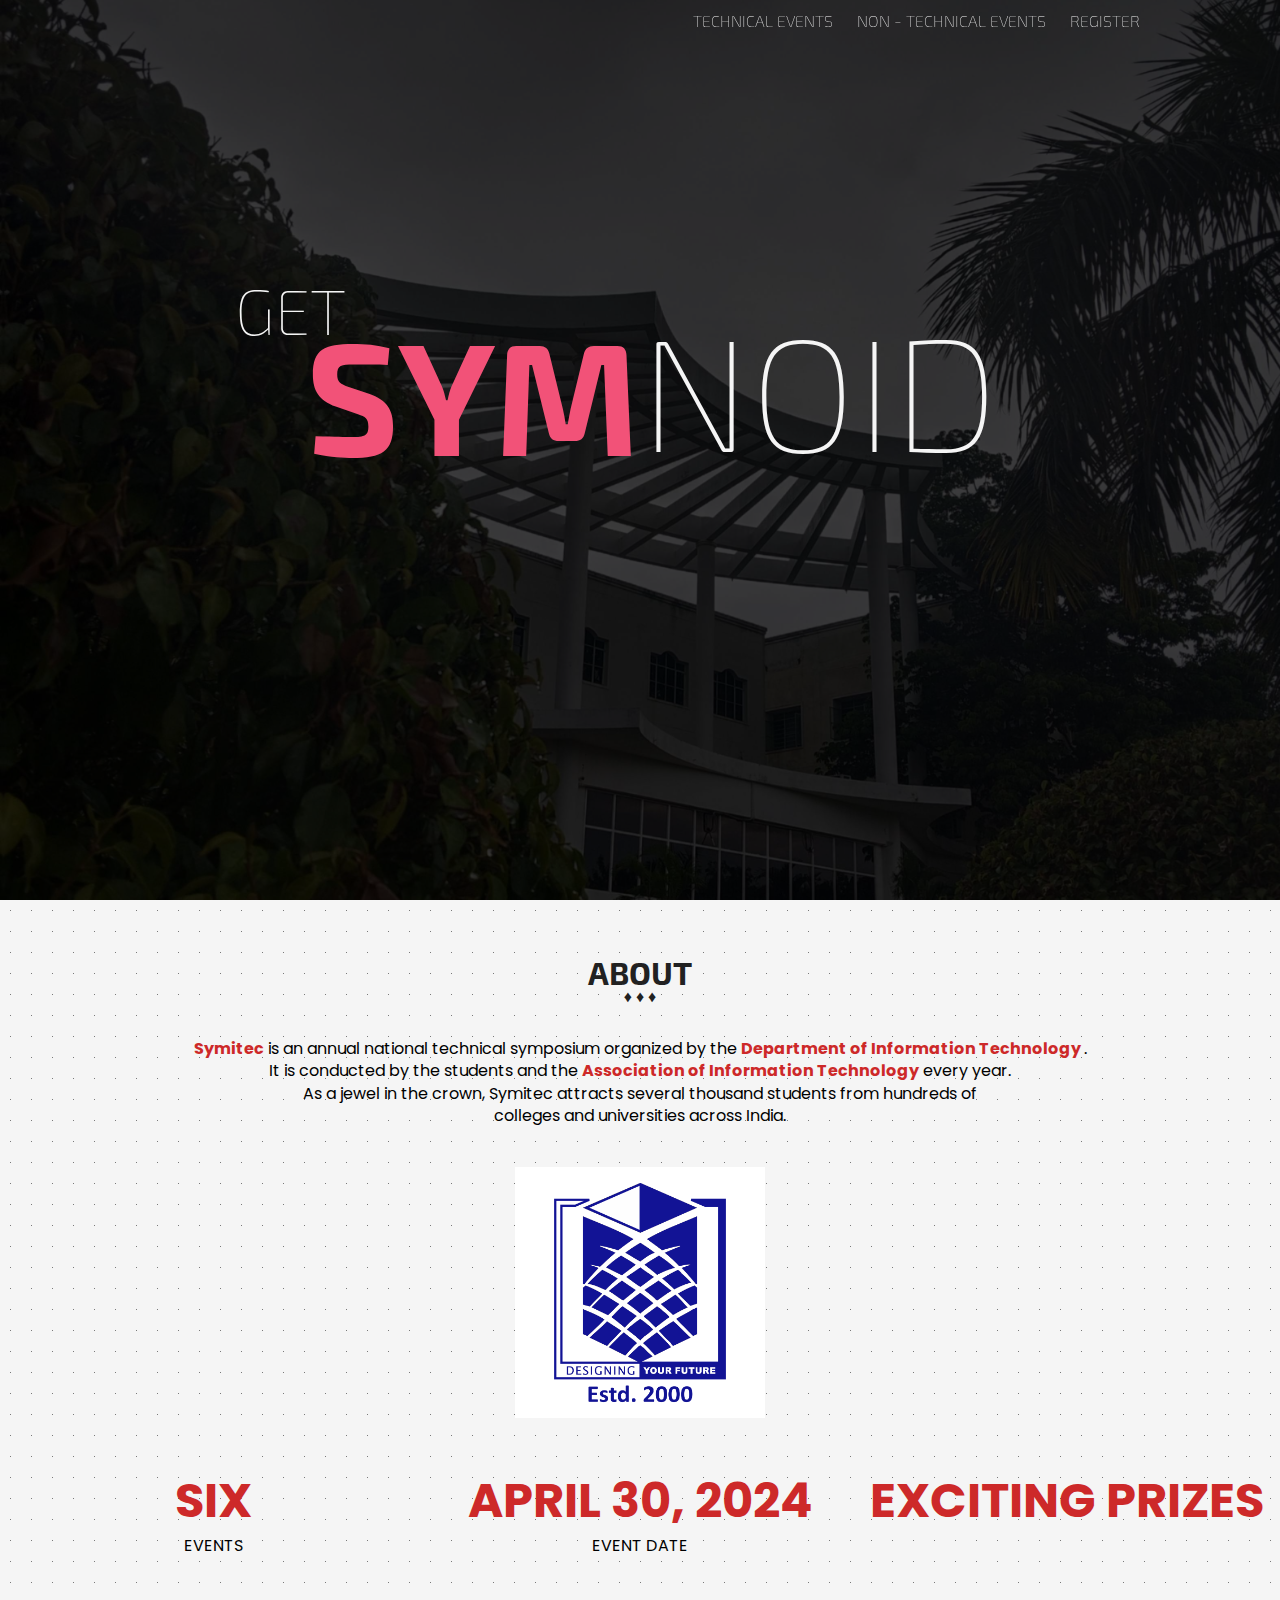
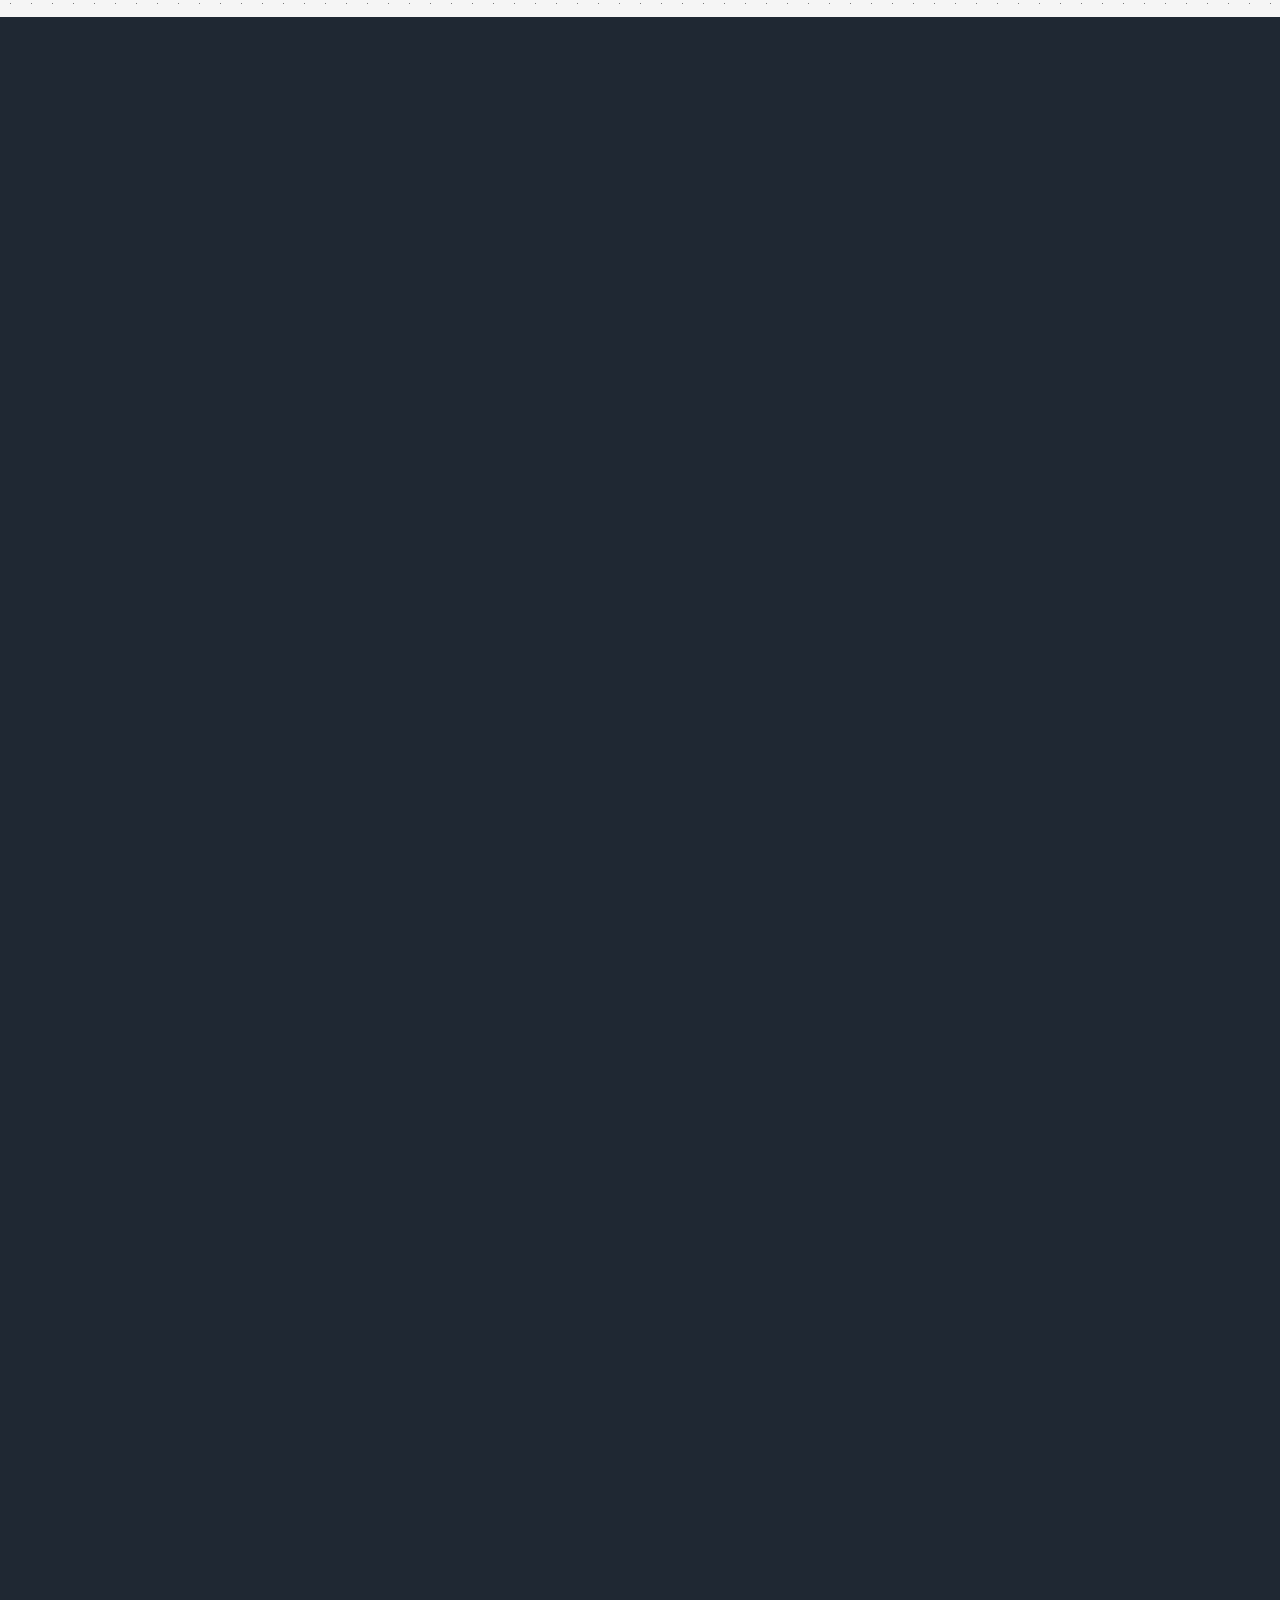
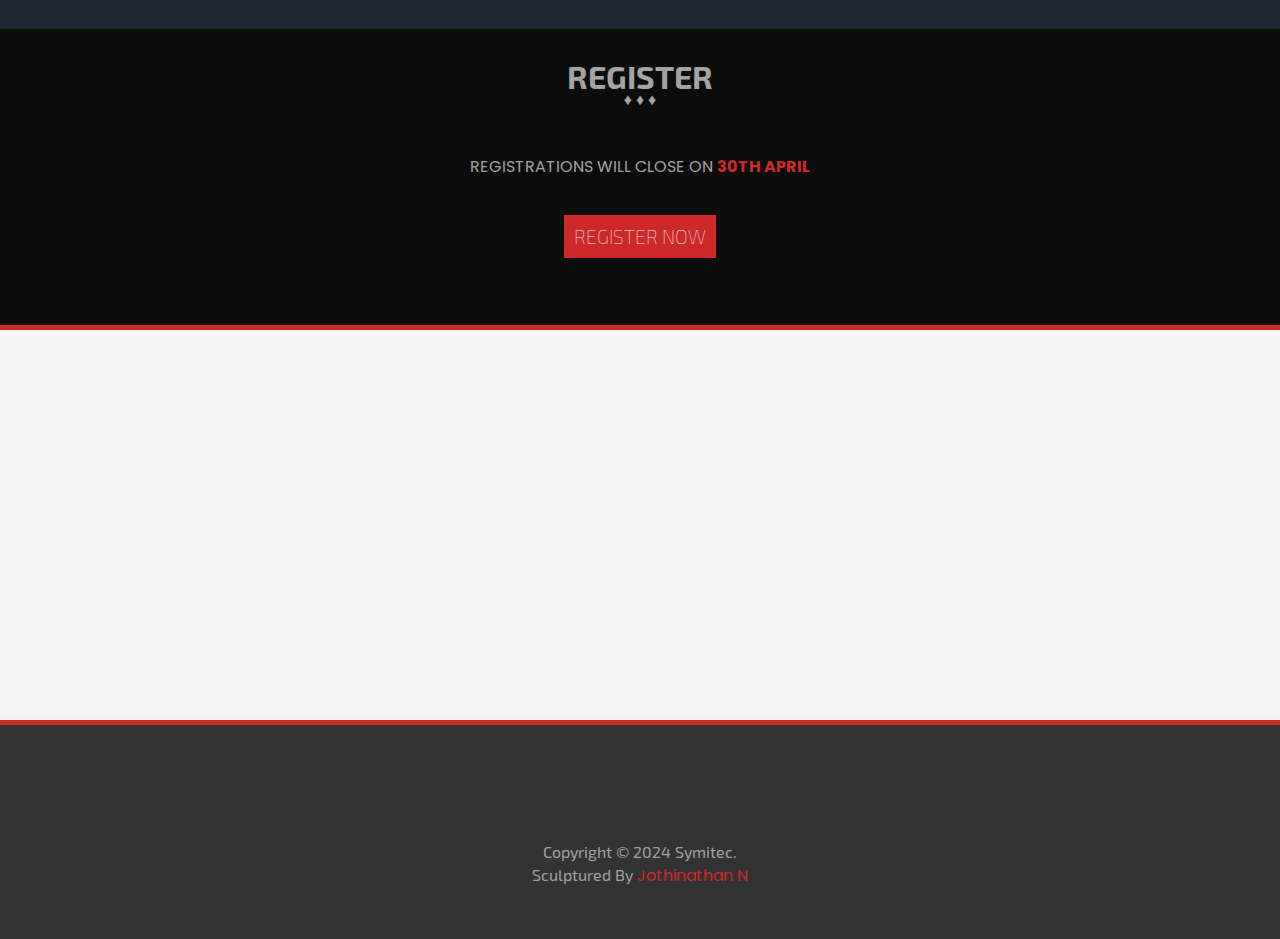
<file: index.html>
<!doctype html>
<html class="no-js" lang="">
    <head>
        <meta charset="utf-8">
        <meta http-equiv="x-ua-compatible" content="ie=edge,chrome=1">
        <title>Symitec | 2K24</title>
        <meta name="description" content="">
        <meta name="viewport" content="width=device-width, initial-scale=1, user-scalable=no">
        <meta name="theme-color" content="#333333">
        <meta name="mobile-web-app-capable" content="yes">
        
        <link rel="apple-touch-icon" href="img/plogo2k15.png">
        <link rel="shortcut icon" href="img/plogo2k15.png" type="image/x-icon" />
        
        <!-- Place favicon.ico in the root directory -->
        <!-- here all are from markus -->
        <link href='https://unpkg.com/boxicons@2.1.4/css/boxicons.min.css' rel='stylesheet'>
        <link rel="icon" type="image/x-icon" href="markus/images/favicon.ico">
        <link href="https://unpkg.com/aos@2.3.1/dist/aos.css" rel="stylesheet">
        <link rel="stylesheet" href="https://cdn.jsdelivr.net/npm/swiper@10/swiper-bundle.min.css" />
        <link rel="stylesheet" href="markus/stylesheets/style.css" />
        <link rel="icon" href="markus/images/logo2.png" type="image/x-icon">



        <style media="screen">
          html, body{
            overflow-y: hidden;
          }

          .sympoi{
            color: black;
          }

          #loading-screen{
            background-color: #cd2929;
            float: left;
            position: absolute;
            z-index: 25;
          }
          .loader-box{
            width: 500px;
            height: auto;
            margin: auto auto;
            position:absolute;
             left:50%;
             top:50%;
             margin-left:-200px;
             margin-top:-50px;
             box-sizing: border-box;
          }
          .loader-message{
            float: right;
            height: 75px;
            margin-top: -50px;
            box-sizing: border-box;
            text-align: left;
            width: 80%;
            color: #fff;
            font-family: Helvetica, Arial, sans-serif;
            font-variant: small-caps;
            font-size: 24px;
          }
          .loading {
            width: 50px;
            height: 50px;
            border-radius: 50%;
            border: solid 10px rgba(255, 255, 255, 0.2);
            border-top-color: #FFF;
            animation: spin 1s infinite linear;
          }
          @keyframes spin {
            100% {
              transform: rotate(360deg);
            }
          }
          @media only screen and (min-width: 320px) and (max-width:549px){
              .loader-box{margin-left: -240px;}
              .loading{position: relative; bottom: 80px;
              left:40%;}
          }


          .gopi{
                flex: 1 1 30rem;
    background: var(--bg-color);
    padding: 3rem 2rem 4rem;
    border-radius: 2rem;
    text-align: center;
    border: .2rem solid var(--sec-bg-color);
    transition: .5s ease;
          }
        </style>
<!-- <<<<<<< HEAD -->

        <link rel="stylesheet" href="css/normalize.css" />
        <link rel="stylesheet" href="css/main.css" />
        <link rel="stylesheet" href="css/style.css" />
        <!-- <link rel="stylesheet" href="css/skeleton.css" /> -->
        <!-- <script src="js/vendor/modernizr-2.8.3.min.js"></script> -->

<!-- ======= -->
<!-- >>>>>>> origin/master -->
    </head>
    <body onmousedown="return false" onselectstart="return false">
      
        <!--[if lt IE 8]>
            <p class="browserupgrade">You are using an <strong>outdated</strong> browser. Please <a href="http://browsehappy.com/">upgrade your browser</a> to improve your experience.</p>
        <![endif]-->

        <!-- Add your site or application content here -->
        <div id="loading-screen">
          <div class="loader-box"><div class="loading"></div><div class="loader-message">Welcome to Symitec 2k24 . . .</div></div>
        </div>

        <script type="text/javascript">
          window.onbeforeunload = function(){
            window.scrollTo(0,0);
          }
          var w = Math.max(document.documentElement.clientWidth, window.innerWidth || 0);
          var h = Math.max(document.documentElement.clientHeight, window.innerHeight || 0);
          document.getElementById('loading-screen').setAttribute("style","width:100%; height:100%;");
          document.getElementById('loading-screen').style.width='100%';
          document.getElementById('loading-screen').style.height='100%';
        </script>

        <header class="top-bar ">
          <div class="wrap960">
            <!-- <div class="logo-box"><div class="logo"><a href="index.html"><p>Paradigm</p></a></div></div> -->
            <div class="menu-button"> </div>
            <div class="nav-box">
              <ul class="nav">
<!--                 
                <li><a href="#Home">Home</a></li>
                <li><a href="#About">About</a></li> -->
                <li><a href="markus/techevent.html">Technical Events</a></li>
                <li><a href="markus//nontech.html">Non - Technical Events</a></li>
                <li><a href="https://docs.google.com/forms/d/e/1FAIpQLSefq5ntZ6DenuwiExVnlNtD84NNAfdfXl1o-70-tyLG3JFRsg/viewform?vc=0&c=0&w=1&flr=0">Register</a></li>
              </ul>
            </div>
          </div>
        </header>

        <div name="Home" class="home-slide">
          <div class="overlay-pattern">
            <div class="para-slide">
              <div class="pre-para invisible">get</div>
                <div class="para">Sym</div><div class="digm">itec</div>
                <div class="post-para">2k24</div>
            </div>
          </div>
        </div>

        <div name="About" class="about-container" >
          <div class="section-title">About<p>&diams;&nbsp;&diams;&nbsp;&diams;</p></div>
          <div class="about-para">
                <p class="sympoi"><span>Symitec</span> is an annual national technical symposium organized by the <span>Department of Information Technology
                   </span>.<br>It is conducted by the students and the <span>Association of Information Technology</span>
                    every year.<br> As a jewel in the crown, Symitec attracts several thousand students from hundreds of <br>colleges
                     and universities across India.
                  </p>
          </div>
          <div class="main-logo-container">
            <div class="main-logo">
                <img src="img/plogo2k15.png" width="100%"/>
            </div>
          </div>
          <div class="para-detail-container">
            <div class="num-event" style="color: black;">
                <span>six</span><br>events
            </div>
            <div class="event-date" style="color: black;">
                <span>April 30, 2024</span><br>event date
            </div>
            <div class="cash-prize" >
                <span> exciting Prizes</span><br>
            </div>
          </div>

        </div>

        <!-- <div name="Team" class="team-container">
          <div class="black-overlay">
            <div class="section-title member-detail">Core Team<p>&diams;&nbsp;&diams;&nbsp;&diams;</p></div>
            <div class="container">
              <div class="row">
                <div class="add">
                  <div class="three columns"><div class="member-photo"><img src="img/1.jpg" alt="President" width="100%" /></div><span class="member-name"><a target="_blank" href="https://www.facebook.com/devesh1234">Devesh Rastogi</a></span><br><span class="member-post">President</span></div>
                  <div class="three columns"><div class="member-photo"><img src="img/2.jpg" alt="Vice President" width="100%"  /></div><span class="member-name"><a target="_blank" href="https://www.facebook.com/siddhaarth.sudhakarannellayil">Siddhaarth S</a></span><br><span class="member-post">Vice President</span></div>
                </div>
                <div class="add">
                  <div class="three columns"><div class="member-photo"><img src="img/3.jpg" alt="Secretary" width="100%" /></div><span class="member-name"><a target="_blank" href="https://www.facebook.com/shivani.kandavelu">Shivani K</a></span><br><span class="member-post">Secretary</span></div>
                  <div class="three columns"><div class="member-photo"><img src="img/4.jpg" alt="Joint Secretary" width="100%"  /></div><span class="member-name"><a target="_blank" href="https://www.facebook.com/ashishere123">Aswin Kumar R</a></span><br><span class="member-post">Joint Secretary</span></div>
                </div>
              </div>

              <div class="row">
                <div class="add">
                  <div class="three columns"><div class="member-photo"><img src="img/5.jpg" alt="Treasurer" width="100%" /></div><span class="member-name"><a target="_blank" href="https://www.facebook.com/vishal.ramaswamy.9">Vishal Ramaswamy</a></span><br><span class="member-post">Treasurer</span></div>
                  <div class="three columns"><div class="member-photo"><img src="img/6.jpg" alt="Joint Treasurer" width="100%" /></div><span class="member-name"><a target="_blank" href="https://www.facebook.com/arvind.muthuraman">Arvind M</a></span><br><span class="member-post">Joint Treasurer</span></div>
                </div>
                <div class="add">
                  <div class="three columns"><div class="member-photo"><img src="img/7.jpg" alt="Event Coordinator" width="100%" /></div><span class="member-name"><a target="_blank" href="https://www.facebook.com/ru.ban.908">Ruban B</a></span><br><span class="member-post">Event Coordinator</span></div>
                  <div class="three columns"><div class="member-photo"><img src="img/8.jpg" alt="Event Coordinator" width="100%" /></div><span class="member-name"><a target="_blank" href="https://www.facebook.com/bharathsiva007">Bharath Kumar S</a></span><br><span class="member-post">Event Coordinator</span></div>
                </div>
              </div> -->

              <!-- <div class="row">
                <div class="six columns"><span class="member-name"><a target="_blank" href="https://www.facebook.com/davidbala777">David Bala A</a></span><br><span class="member-post">Associate Secretary</span></div>
                <div class="six columns"><span class="member-name"><a target="_blank" href="https://www.facebook.com/SudarAbisheck.S">Sudar Abisheck S</a></span><br><span class="member-post">Associate Coordinator</span></div>
              </div> -->

            </div>
          </div>
        </div>

<div class="container-fluid">
  <section class="events" id="events">
    <h2 class="heading" data-aos="fade-up">Events</h2>
    <div class="row">
      <div class="col-lg-2 gopi col-md-4 col-sm-12 m-2 " data-aos="fade-up" data-aos-delay="100">
        <div class="event-box">
          <i class='bx bx-code-alt'></i>
          <h3>Technical</h3>
          <p>Join us for our upcoming technical event! Learn and engage in technology. Our event offers something for
            everyone. Mark your calendars and stay tuned for more details!</p>
          <p>Registration Opened!</p>
          <a href="markus/techevent.html" class="btn">Know More</a>
        </div>
      </div>
      <div class="col-lg-2 gopi col-md-4 col-sm-12" data-aos="fade-up" data-aos-delay="100">
        <div class="event-box">
          <i class='bx bx-code-alt'></i>
          <h3>Non-Technical</h3>
          <p>Experience the magic of our community picnic! Join us for a day of fun and friendship at the local park.
            Bring your favorite snacks and games, and enjoy the sunshine with friends and family.</p>
          <p>Registration Opened!</p>
          <a href="markus/nontech.html" class="btn">Know More</a>
        </div>
      </div>
    </div>
  </section>
</div>



        <!-- <div name="Events" class="event-container">

            <div class="container">
            -->

          <div name="Register" class="register-container">
            <div class="black-overlay">
              <div class="section-title member-detail">Register<p>&diams;&nbsp;&diams;&nbsp;&diams;</p></div>
              <div class="register-info">Registrations will Close on <span style="color:#cd2929">30th April</span><br><br><br><a class="reg-button" href="https://docs.google.com/forms/d/e/1FAIpQLSefq5ntZ6DenuwiExVnlNtD84NNAfdfXl1o-70-tyLG3JFRsg/viewform?vc=0&c=0&w=1&flr=0">Register Now</a><br><br><br></div>
            </div>
          </div>
          <div name="Map" class="ssn-map">
            <div class="map-line"></div>
            <iframe  frameborder="0" style="border:0" src="https://www.google.com/maps/embed?pb=!1m18!1m12!1m3!1d3910.4855869817943!2d78.22349597489276!3d11.444834988747486!2m3!1f0!2f0!3f0!3m2!1i1024!2i768!4f13.1!3m3!1m2!1s0x3babc1715c795d63%3A0x2bef5041ead73b0d!2sMuthayammal%20Engineering%20College%20(Autonomous)!5e0!3m2!1sen!2sin!4v1713328838899!5m2!1sen!2sin" allowfullscreen></iframe>
            <div class="map-line"></div>
            <!-- <div class="contact-us">
              <div style="width:70%;"></div>
              <div style="background:#cd2929; width:30%; padding: 20px;">
                <b><span style="font-size: 1.2em">Contact Us:</span></b><br>
                Ramanathan  : +91 7418857055<br>
                Jothinathan N : +91 8807993608<br>
                Rajesh Kanna         : +91 8248971021
              </div>
            </div> -->

          </div>

  <!-- FOOTER -->
          <footer>
            <div class="foot">
              Copyright &copy; 2024 Symitec.<br />
              Sculptured  By <a href="https://jothinathan423.github.io/samples/task2/">Jothinathan N</a>
            </div>
          </footer>

  <!-- FOOTER ENDS -->

        <script src="https://ajax.googleapis.com/ajax/libs/jquery/1.11.3/jquery.min.js"></script>
        <script>window.jQuery || document.write('<script src="js/vendor/jquery-1.11.3.min.js"><\/script>')</script>
        <!--<script src="js/plugins.js"></script>-->
        <script src="js/main.js"></script>
        <!-- Google Analytics: change UA-XXXXX-X to be your site's ID.
        <script>
            (function(b,o,i,l,e,r){b.GoogleAnalyticsObject=l;b[l]||(b[l]=
             function(){(b[l].q=b[l].q||[]).push(arguments)});b[l].l=+new Date;
             e=o.createElement(i);r=o.getElementsByTagName(i)[0];
             e.src='https://www.google-analytics.com/analytics.js';
             r.parentNode.insertBefore(e,r)}(window,document,'script','ga'));
             ga('create','UA-XXXXX-X','auto');ga('send','pageview');
        </script> -->


          <script src="https://unpkg.com/aos@2.3.1/dist/aos.js"></script>
          <script>
            AOS.init({
              offset: 300,
              duration: 750,
            });
          </script>
          <script src="https://cdn.jsdelivr.net/npm/swiper@10/swiper-bundle.min.js"></script>
          <script type="text/javascript" src="markus/app.js"></script>
    </body>
</html>
</file>
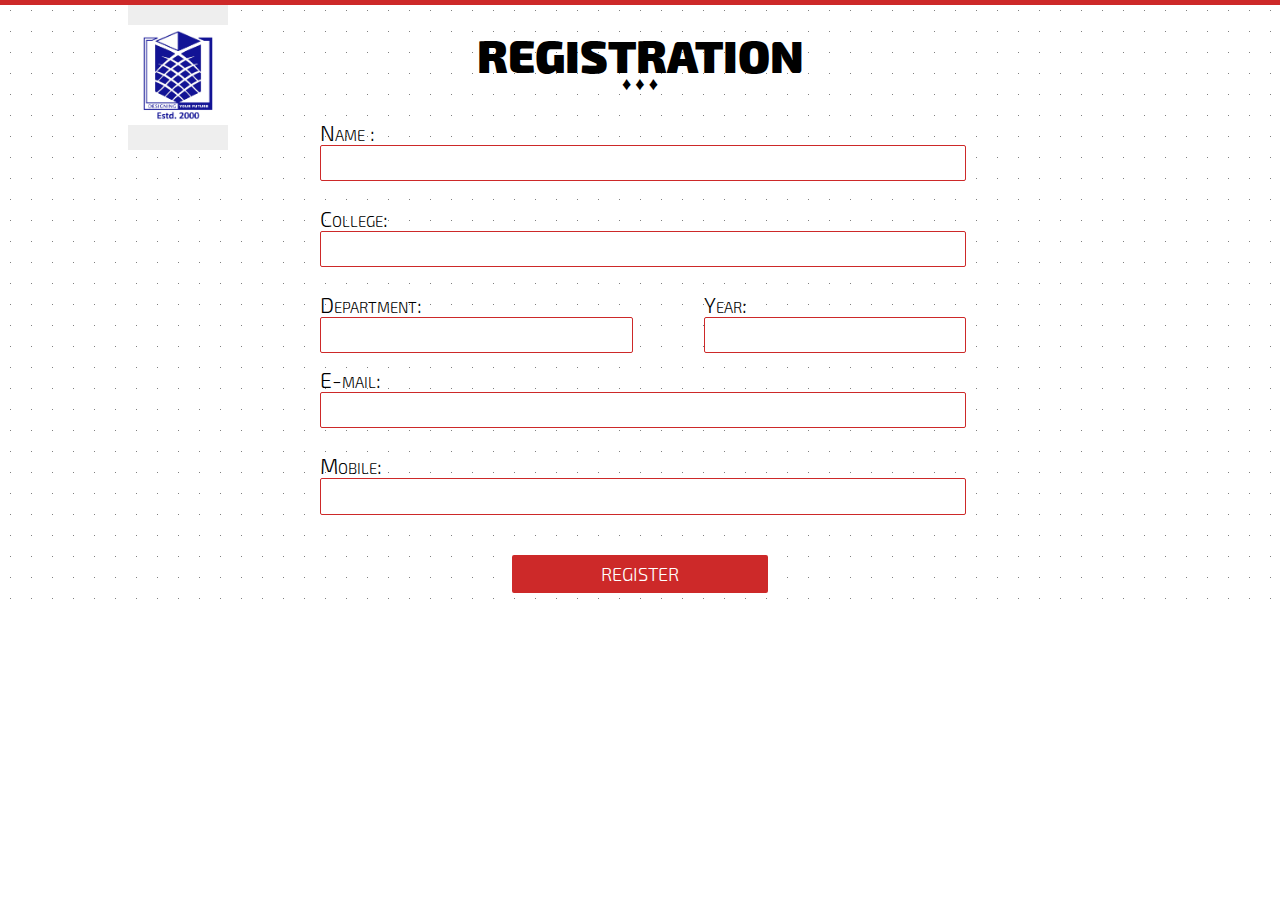
<file: form.html>
<!doctype html>
<html class="no-js" lang="">

<head>
  <meta charset="utf-8">
  <meta http-equiv="x-ua-compatible" content="ie=edge">
  <title>Registration | P2K15</title>
  <meta name="description" content="">
  <meta name="viewport" content="width=device-width, initial-scale=1">
  <meta name="theme-color" content="#F25278">
  <meta name="mobile-web-app-capable" content="yes" />

  <link rel="apple-touch-icon" href="img/plogo2k15.png">
  <link rel="shortcut icon" href="img/plogo2k15.png" type="image/x-icon" />
  <!-- Place favicon.ico in the root directory -->

  <link rel="stylesheet" href="css/normalize.css">
  <link rel="stylesheet" href="css/styler.css">
</head>

<body>
  <!--[if lt IE 8]>
            <p class="browserupgrade">You are using an <strong>outdated</strong> browser. Please <a href="http://browsehappy.com/">upgrade your browser</a> to improve your experience.</p>
        <![endif]-->

  <!-- Add your site or application content here -->
  <div class="floating-logo">
    <a href="index.html"><img src="img/plogo2k15.png" alt="paradigm-logo" width="100%" /></a>
  </div>
  <div class="hide">
    <div class="top_bar"></div>
    <div class="h_register">
      <div class="reg-title">REGISTRATION<br>
        <p>&diams; &diams; &diams;</p>
      </div> <br>
      <div class="form">
        Name :<br /><input class="name" type="text" /><br /><br />
        College:<br /> <input class="college" type="text" /><br /> <br />
        <div class="dept"> Department:<br /><input class="department" list='dept-list' />
          <datalist id="dept-list">
            <option value="CSE" />
            <option value="IT" />
            <option value="Others" />
          </datalist>
        </div>
        <div class="yr"> Year:<br /><input class="year" list="yr-list" />
          <datalist id="yr-list">
            <option value="I" />
            <option value="II" />
            <option value="III" />
            <option value="IV" />
          </datalist><br />
        </div>
        <br /><br /><br />E-mail:<br /><input class="email" type="email" /><br /> <br />
        Mobile:<br /><input class="mobile" type="text" />
      </div>
      <br />
      <div class="submit_block">
        <input type="submit" value="REGISTER" class="submit" />
      </div>
    </div>
  </div>

  <!--
        Google Analytics: change UA-XXXXX-X to be your site's ID.
        <script>
            (function(b,o,i,l,e,r){b.GoogleAnalyticsObject=l;b[l]||(b[l]=
             function(){(b[l].q=b[l].q||[]).push(arguments)});b[l].l=+new Date;
             e=o.createElement(i);r=o.getElementsByTagName(i)[0];
             e.src='https://www.google-analytics.com/analytics.js';
             r.parentNode.insertBefore(e,r)}(window,document,'script','ga'));
             ga('create','UA-XXXXX-X','auto');ga('send','pageview');
        </script> -->
</body>

</html>
</file>
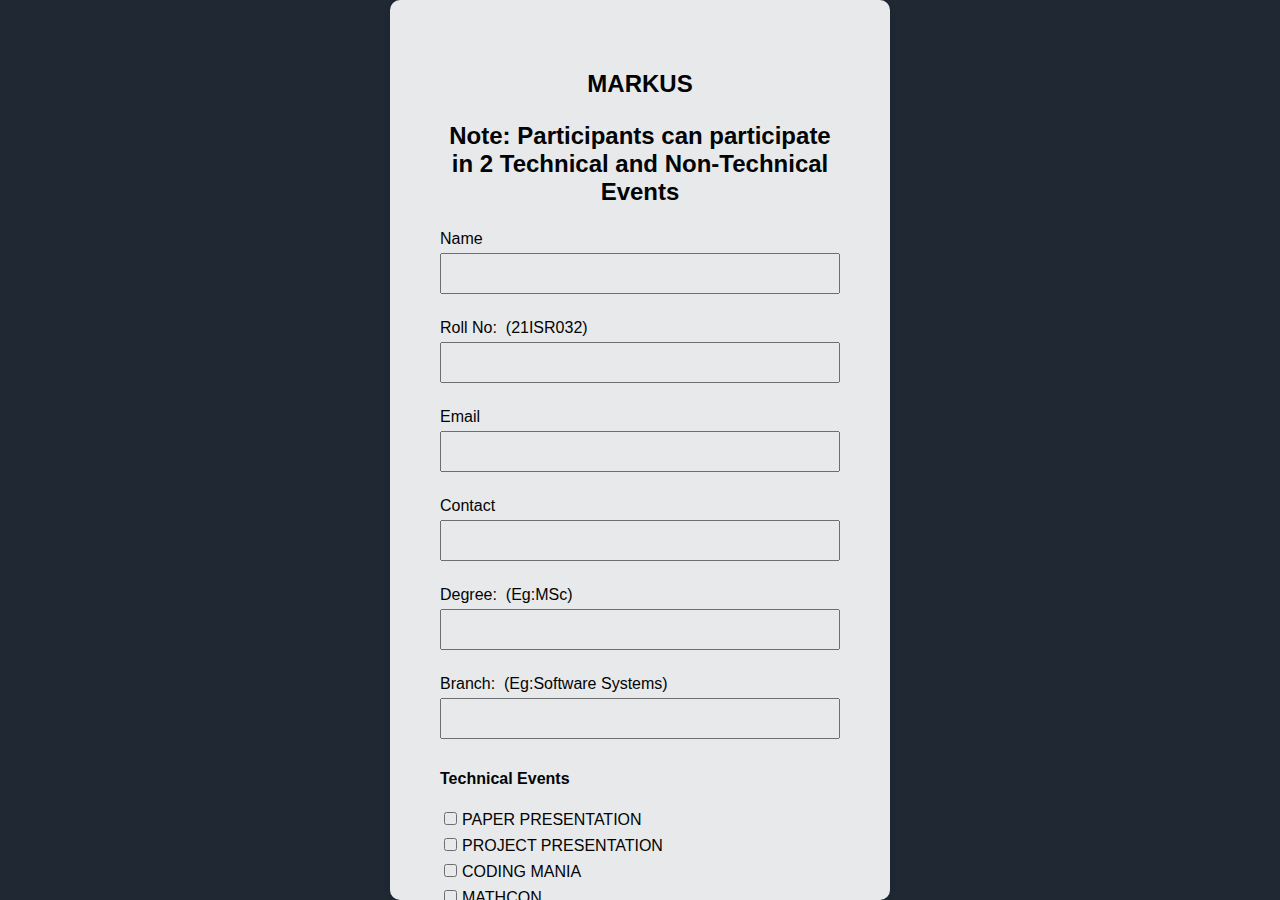
<file: markus/form.html>
<!DOCTYPE html>
<html lang="en">
<head>
    <meta charset="UTF-8">
    <meta name="viewport" content="width=device-width, initial-scale=1.0">
    <title>MarkUs 2k24 Register Form</title>
    <link rel="stylesheet" href="form.css">
    <link rel="icon" href="images/logo2.png"  type="image/x-icon">
    <!-- <script src="form.js"></script> -->
</head>
<body style="height: 100vh; margin: 0; padding: 0;">
    <div class="form-container">
        <h2 align="center">MARKUS</h2>
        <h2 align="center"><p>Note: Participants can participate in 2 Technical and Non-Technical Events </p></h2>
        <form  name="form-data" method="post">
            <div class="form-group">
                <label for="username">Name </label>
                <input type="text" id="username" name="Username" required>
                <span id="usernameError" style="color: red;"></span>
            </div>
            <div class="form-group">
                <label for="roll">Roll No:&nbsp&nbsp(21ISR032)</label>
                <input type="text" id="roll" name="Roll" required>
                <span id="rollError" style="color: red;"></span>
            </div>
            <div class="form-group">
                <label for="email">Email</label>
                <input type="email" id="email" name="Email" required>
                <span id="emailError" style="color: red;"></span>
            </div>
            <div class="form-group">
                <label for="phone">Contact</label>
                <input type="tel" id="phone" name="Phone" required>
                <span id="phoneError" style="color: red;"></span>
            </div>
            <div class="form-group">
                <label for="degree">Degree:&nbsp&nbsp(Eg:MSc)</label>
                <input type="text" id="degree" name="Degree" required>
                <span id="degreeError" style="color: red;"></span>
            </div>
            <div class="form-group">
                <label for="branch">Branch:&nbsp&nbsp(Eg:Software Systems)</label>
                <input type="text" id="branch" name="Branch" required>
                <span id="branchError" style="color: red;"></span>
            </div>
            <div class="form-group">
                <h4>Technical Events</h4>
                <input type="checkbox" id="paperPresentation" name="PaperPresentation" value="PaperPresentation">PAPER PRESENTATION
                <br><input type="checkbox" id="projectPresentation" name="ProjectPresentation" value="ProjectPresentation">PROJECT PRESENTATION
                <br><input type="checkbox" id="codingMania" name="CodingMania" value="CodingMania">CODING MANIA
                <br><input type="checkbox" id="mathCon" name="MathCon" value="MathCon">MATHCON
                <span id="eventsError" style="color: red;"></span>
            </div>
            <div class="form-group">
                <h4>Non-Technical Events</h4>
                <input type="checkbox" id="scramblers" name="Scramblers" value="Scramblers">SCRAMBLERS
                <br><input type="checkbox" id="memeCreation" name="MemeCreation" value="MemeCreation">MEME CREATION
                <br><input type="checkbox" id="adzap" name="ADZAP" value="ADZAP">ADZAP
            </div>

            <div class="form-group">
                <h4>Year of Study</h4>
                <input type="radio" id="I" name="YearofStudy" value="I">I
                <input type="radio" id="II" name="YearofStudy" value="II">II
                <input type="radio" id="III" name="YearofStudy" value="III">III
                <input type="radio" id="IV" name="YearofStudy" value="IV">IV
                <input type="radio" id="Others" name="YearofStudy" value="Others">Others
                <span id="YearofStudyError" style="color: red;"></span>
            </div>
            <div class="form-group">
                <h4>Have you joined WhatsApp Group</h4>
                <a href="https://chat.whatsapp.com/BZbET1PGnx1JhQN5GUzbTq">Click Here
                </a>
                <br>
                <br>
                <input type="radio" id="yes" name="Join" value="yes">YES
                <input type="radio" id="no" name="Join" value="no">NO
            </div>
           
            <button type="submit" id="submit" value="Register">Register</button>
        </form>
    </div>
    
    <script>  const scriptURL = 'https://script.google.com/macros/s/AKfycbzKEOmAy-wgGwtwfg6hmLGgoTLvi4PLb1hfDlazhVD3xAI1pY-DoFbnbawO6vnQRvHn/exec';

const form = document.forms['form-data'];

form.addEventListener('submit', e => {
  e.preventDefault();
  const formData = new FormData(form);
  const url = `${scriptURL}?${new URLSearchParams(formData).toString()}`;
  fetch(url, { method: 'POST'})
    .then(response => {
      if (!response.ok) {
        throw new Error('Network response was not ok');
      }
      return response.json();
    })
    .then(data => {
      alert("Thank you! Your form is submitted successfully.");
      window.location.href="./index.html";
    })
    .catch(error => console.error('Error!', error.message));
});

    </script>

<script>
      function validateForm() {
        var username = document.getElementById("username").value;
        var roll = document.getElementById("roll").value;
        var email = document.getElementById("email").value;
        var phone = document.getElementById("phone").value;
        var degree = document.getElementById("degree").value;
        var branch = document.getElementById("branch").value;
        var paperPresentation = document.getElementById("paperPresentation").checked;
        var projectPresentation = document.getElementById("projectPresentation").checked;
        var codingMania = document.getElementById("codingMania").checked;
        var techXperience = document.getElementById("techXperience").checked;
        var scramblers = document.getElementById("scramblers").checked;
        var memeCreation = document.getElementById("memeCreation").checked;
        var yearOfStudy = document.querySelector('input[name="yearOfStudy"]:checked');
        var joinedWhatsAppGroup = document.querySelector('input[name="joinedWhatsAppGroup"]:checked');

        var usernameError = document.getElementById("usernameError");
        var rollError = document.getElementById("rollError");
        var emailError = document.getElementById("emailError");
        var phoneError = document.getElementById("phoneError");
        var degreeError = document.getElementById("degreeError");
        var branchError = document.getElementById("branchError");
        var eventsError = document.getElementById("eventsError");
        var yearOfStudyError = document.getElementById("yearOfStudyError");

        var usernameRegex = /^[a-zA-Z0-9_]+$/;
        var emailRegex = /^(([^<>()[\]\\.,;:\s@"]+(\.[^<>()[\]\\.,;:\s@"]+)*)|.(".+"))@((\[[0-9]{1,3}\.[0-9]{1,3}\.[0-9]{1,3}\.[0-9]{1,3}\])|(([a-zA-Z\-0-9]+\.)+[a-zA-Z]{2,}))$/;
        var phoneRegex = /^[0-9]+$/;

        var rollRegex = /^[a-zA-Z0-9_]+$/;
        if (!usernameRegex.test(username)) {
            usernameError.innerHTML = "Invalid username (alphanumeric characters only).";
            return false;
        } else {
            usernameError.innerHTML = "";
        }
        if (!rollRegex.test(roll)) {
            rollError.innerHTML = "Invalid roll number (alphanumeric characters only).";
            return false;
        } else {
            rollError.innerHTML = "";
        }
        if (!emailRegex.test(email)) {
            emailError.innerHTML = "Invalid email address.";
            return false;
        } else {
            emailError.innerHTML = "";
        }
        if (!/^[0-9]{10}$/.test(phone)) {
            phoneError.innerHTML = "Invalid phone number.";
            return false;
        } else {
            phoneError.innerHTML = "";
        }
        if (degree.trim() === "") {
            degreeError.innerHTML = "Degree is required.";
            return false;
        } else {
            degreeError.innerHTML = "";
        }
        if (branch.trim() === "") {
            branchError.innerHTML = "Branch is required.";
            return false;
        } else {
            branchError.innerHTML = "";
        }
        if (!(paperPresentation || projectPresentation || codingMania || techXperience)) {
            eventsError.innerHTML = "Select at least one technical event.";
            return false;
        } else {
            eventsError.innerHTML = "";
        }
        if (!yearOfStudy) {
            yearOfStudyError.innerHTML = "Select year of study.";
            return false;
        } else {
            yearOfStudyError.innerHTML = "";
        }

        return true;
    }
</script>
</body>
</html>
</file>
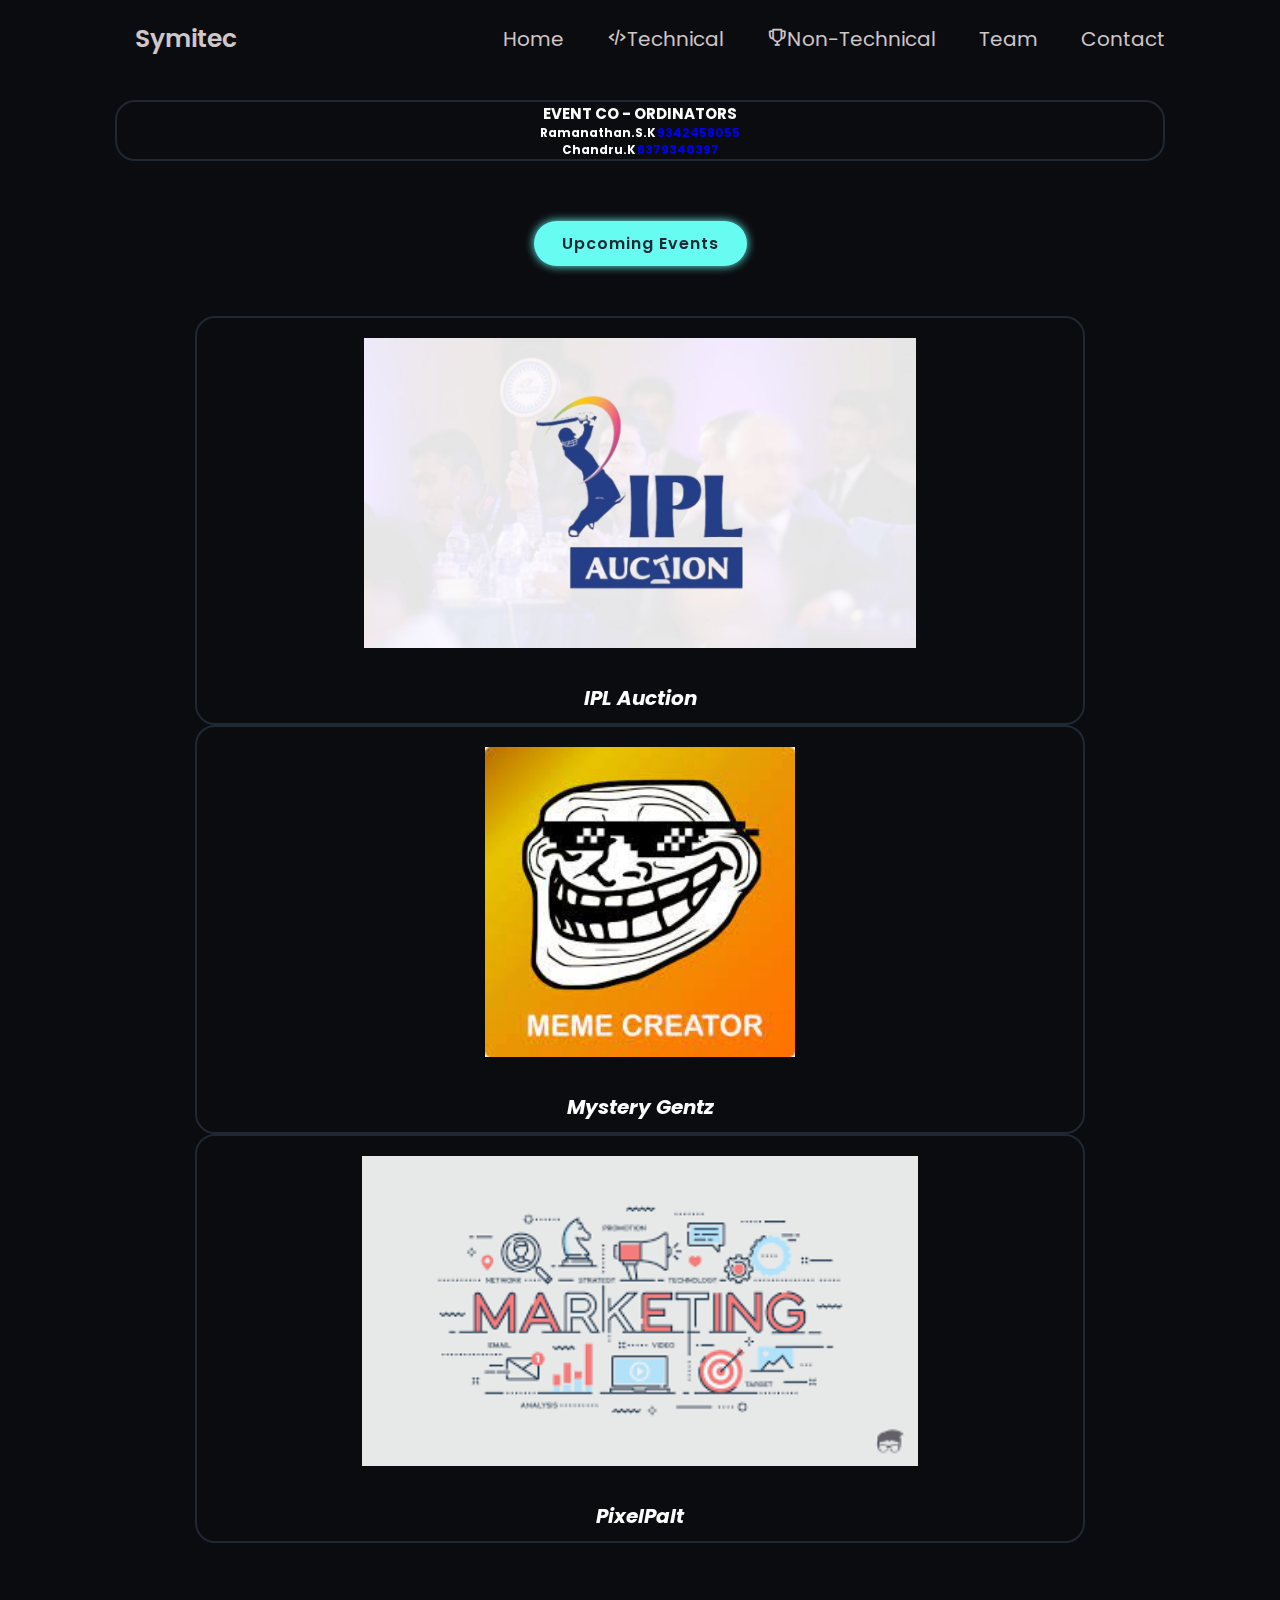
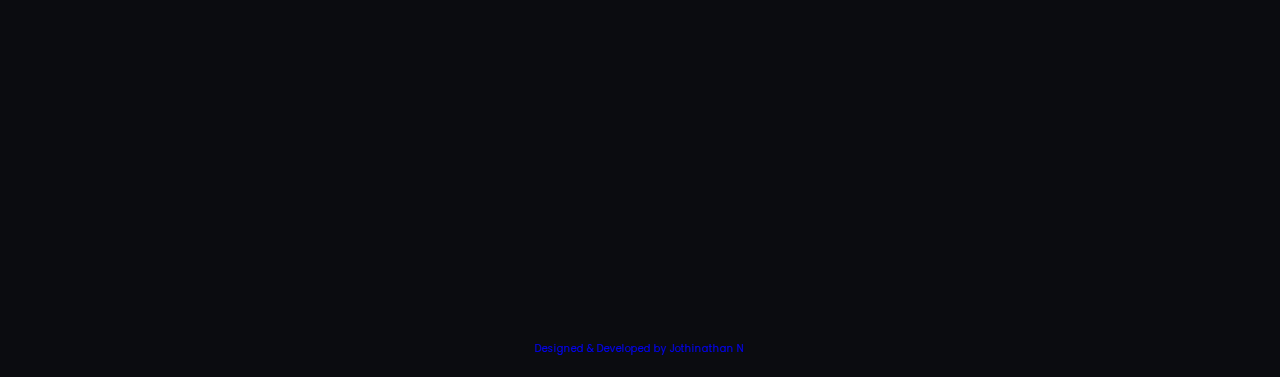
<file: markus/nontech.html>
<!doctype html>
<html lang="en">

<head>
  <meta charset="UTF-8">
  <meta name="viewport" content="width=device-width, initial-scale=1">
  <title>Non-Technical</title>
  <link href='https://unpkg.com/boxicons@2.1.4/css/boxicons.min.css' rel='stylesheet'>
  <link rel="stylesheet" href="https://unpkg.com/aos@next/dist/aos.css" />
  <link rel="icon" type="image/x-icon" href="images/favicon.ico">
  <link href="https://cdn.jsdelivr.net/npm/bootstrap@5.3.0-alpha3/dist/css/bootstrap.min.css" rel="stylesheet"
    integrity="sha384-KK94CHFLLe+nY2dmCWGMq91rCGa5gtU4mk92HdvYe+M/SXH301p5ILy+dN9+nJOZ" crossorigin="anonymous">
  <link rel="stylesheet" type="text/css" href="event.css" />
  <link rel="icon" href="images/logo2.png" type="image/x-icon">
</head>

<body onmousedown="return false" onselectstart="return false">
  <script>
    document.addEventListener('contextmenu', event => event.preventDefault());
    document.onkeydown = function (e) {
      if (event.keyCode == 123) {
        return false;
      }
      if (e.ctrlKey && e.shiftKey && e.keyCode == 'I'.charCodeAt(0)) {
        return false;
      }
      if (e.ctrlKey && e.shiftKey && e.keyCode == 'J'.charCodeAt(0)) {
        return false;
      }
      if (e.ctrlKey && e.keyCode == 'U'.charCodeAt(0)) {
        return false;
      }
      if (e.ctrlKey && e.keyCode == 'S'.charCodeAt(0)) {
        return false;
      }
      if (e.ctrlKey && e.keyCode == 'C'.charCodeAt(0)) {
        return false;
      }
      if (e.ctrlKey && e.keyCode == 'V'.charCodeAt(0)) {
        return false;
      }
    } 
  </script>
  <section>
    <header class="header">
      <a href="#" class="logo">Symitec</a>
      <i class='bx bx-menu' onclick="Toggle()" id="menu-icon"></i>
      <nav class="navbar" id="nav">
        <a href="../index.html">Home</a>
                <a href="techevent.html"><i class='bx bx-code-alt'></i>Technical</a>
                <a href="nontech.html"><i class='bx bx-trophy'></i>Non-Technical</a>
        <!-- <div class="dropdown">
          <a href="../index.html#events" class="nav-btn">Events</a>
          <div class="dropdown-content" style="width: 130px;">
            <a href="techevent.html"><i class='bx bx-code-alt'></i>Technical</a>
            <a href="nontech.html"><i class='bx bx-trophy'></i>Non-Technical</a>
          </div>
        </div> -->
        <a href="Team.html">Team</a>
        <!--<a href="./form.html">Register</a>-->
        <a href="#footer">Contact</a>
      </nav>
    </header>
    <!--<div class="col" style="display: flex; justify-content: center; align-items: center;">
      <button type="button" class="btn btn-outline-info" data-aos="fade-up" style="font-size: 20px;">Past Glimpses</button>
    </div>
    <div id="carouselExampleAutoplaying" class="carousel slide" data-bs-ride="carousel">
      <div class="carousel-inner">
        <div class="carousel-item active">
          <img src="images/tech 1.jpg" style="height: fit-content;" class="d-block w-100" alt="...">
          <div class="carousel-caption d-none d-md-block">
            <h5 style="font-size: 76px; color: rgb(249, 250, 250);"></h5>
            <h3></h3>
          </div>
        </div>
        <div class="carousel-item">
          <img src="images/tech 2.jpg" d-block w-100" alt="...">
          <div class="carousel-caption d-none d-md-block">
            <h1 style="font-size: 76px; color: rgb(249, 250, 250);"></h1>
            <h2> </h2>
          </div>
        </div>
        <div class="carousel-item">
          <img src="images/tech 3.jpg" class="d-block w-100" alt="...">
          <div class="carousel-caption d-none d-md-block">
            <h1 style="font-size: 76px; color: rgb(249, 250, 250);"></h1>
            <h5></h5>
          </div>
        </div>
      </div>
      <button class="carousel-control-prev" type="button" data-bs-target="#carouselExampleAutoplaying"
        data-bs-slide="prev">
        <span class="carousel-control-prev-icon" aria-hidden="true"></span>
        <span class="visually-hidden">Previous</span>
      </button>
      <button class="carousel-control-next" type="button" data-bs-target="#carouselExampleAutoplaying"
        data-bs-slide="next">
        <span class="carousel-control-next-icon" aria-hidden="true"></span>
        <span class="visually-hidden">Next</span>
      </button>
    </div>-->
    <div class="container">

      <div class="card h-150">

        <div class="card-body">
          <div style="color: white;">

            <h2>EVENT CO - ORDINATORS</h2>
            <h3>Ramanathan.S.K <a href="tel:+9342458055">9342458055</a></h3>
            <h3>Chandru.K <a href="tel:+6379340397">6379340397</a></h3>
          </div>
          <div class="card-text">
            <!-- <div class="card-text"><b>Coordinator: JOTHINATHAN N</b></div>
                                <div class="card-text"><b>Phone no: 8807993608</b></div> -->
          </div>
        </div>
        <div class="card-back">
          <div>
            <h2>EVENT CO - ORDINATORS</h2>
            <h3>Ramanathan.S.K <a href="tel:+9342458055">9342458055</a></h3>
            <h3>Chandru.K <a href="tel:+6379340397">6379340397</a></h3>
          </div>

        </div>

      </div>

    </div>
    <div class="container button">

      <div class="row" style="text-align:center">








        <div class="col">
          <button type="button" class="btn btn-outline-info" data-aos="fade-up">Upcoming Events</button>
        </div>
      </div>
      <div class="container card-container" data-aos="fade-up">
        <div class="row row-cols-1 row-cols-md-3 g-4">
          <div class="col">
            <div class="card h-150">
              <img src="Everything-to-know-about-the-IPL-Auction-2024.jpg" class="card-img-top" alt="..." height="350">
              <div class="card-body">
                <h5 class="card-title">IPL Auction</h5>
                <div class="card-text">
                  <!-- <div class="card-text"><b>Coordinator: JOTHINATHAN N</b></div>
                  <div class="card-text"><b>Phone no: 8807993608</b></div> -->
                </div>
              </div>
              <div class="card-back">
                <p>* IPL enthusiasts can participate <br>
                  * Team size can be up to three(minimum 3 maximum 4).<br>
                  * Result based on judges</p>
              </div>

            </div>
          </div>


          <div class="col">
            <div class="card h-150">
              <img src="images/meme.jpg" class="card-img-top" alt="..." height="350">
              <div class="card-body">
                <h5 class="card-title">Mystery Gentz</h5>
                <div class="card-text">
                  <!-- <div class="card-text"><b>Coordinator: JOTHINATHAN N</b></div>
                  <div class="card-text"><b>Phone no: 8807993608</b></div> -->
                </div>
              </div>
              <div class="card-back">
                <!-- <p>Topic Will be Given Onspot.<br> -->
                <!-- *Based on the Topic the memes should be designed.<br> -->
                <!-- *Memes will be Designed Within in the given time.<br> -->
                <!-- *No Vulnerability words should be added in that meme.</p> -->
                (MAXIMUM 2-3 MEMBERS IN TEAM)
                Mystery Geniz is challenging event to think creatively and solve problems quickly, but it’s a
                rewarding mental challenge with a positive twist for everyone taking part.
              </div>
            </div>
          </div>
          <div class="col">
            <div class="card h-150">
              <img src="images/marketing.png" class="card-img-top" alt="..." height="350">
              <div class="card-body">
                <h5 class="card-title">PixelPalt</h5>
                <div class="card-text">
                  <!-- <div class="card-text"><b>Coordinator: JOTHINATHAN N</b></div>
                  <div class="card-text"><b>Phone no: 8807993608</b></div> -->
                </div>
              </div>
              <div class="card-back">
                <p>A team can consist maximum of 2 members.<br>
                  <!-- *Here the marketing capabilities in selling a really or non-existing product will be tested. -->
                </p>
              </div>
            </div>
          </div>
        </div>
  </section>
  <footer class="footer" id="footer">
    <div class="followus" data-aos="fade-right" data-aos-offset="100">
      <h2 class="footer-heading">Follow Us</h2>
      <div>
        <div class="social-media-footer">
          <a href="https://www.instagram.com/mec.edu.in?igsh=MzRlODBiNWFlZA==" target="_blank"><i
              class='bx bxl-instagram'></i></a>
          <a href="https://www.linkedin.com/school/muthayammal-engineering-college/" target="_blank"><i
              class='bx bxl-linkedin'></i></a>
        </div>
      </div>
    </div>
    <div class="contactus" data-aos="fade-left" data-aos-offset="100">
      <h2 class="footer-heading">Contact Us</h2>
      <div class="contactus-content">
        <p><span>Address</span> : Muthayammal Engineering College, Kakaveri, Namakkal, Tamil Nadu 637401</p>
        <p><span>Email</span> : symitec2k24@gmail.com</p>
      </div>
    </div>
  </footer>
  <center>
    <footer><a href="https://jothinathan423.github.io/samples/task2/">Designed & Developed by Jothinathan N</a></footer>
  </center>
  <script href="./app.js"></script>
  <script>
    function Toggle() {
      const navbar = document.getElementById("nav");
      console.log('clicked');
      if (navbar.style.display === "block") {
        navbar.style.display = "none";
      }
      else {
        navbar.style.display = "block";
      }

    }
  </script>
  <script src="https://unpkg.com/aos@next/dist/aos.js"></script>
  <script>
    AOS.init({
      duration: 1000,
      offset: 300,
    });
  </script>
  <script src="	https://cdn.jsdelivr.net/npm/bootstrap@5.3.1/dist/css/bootstrap.min.css"></script>
  <script src="https://cdn.jsdelivr.net/npm/bootstrap@5.3.0-alpha3/dist/js/bootstrap.bundle.min.js"
    integrity="sha384-ENjdO4Dr2bkBIFxQpeoTz1HIcje39Wm4jDKdf19U8gI4ddQ3GYNS7NTKfAdVQSZe"
    crossorigin="anonymous"></script>
</body>

</html>
</file>
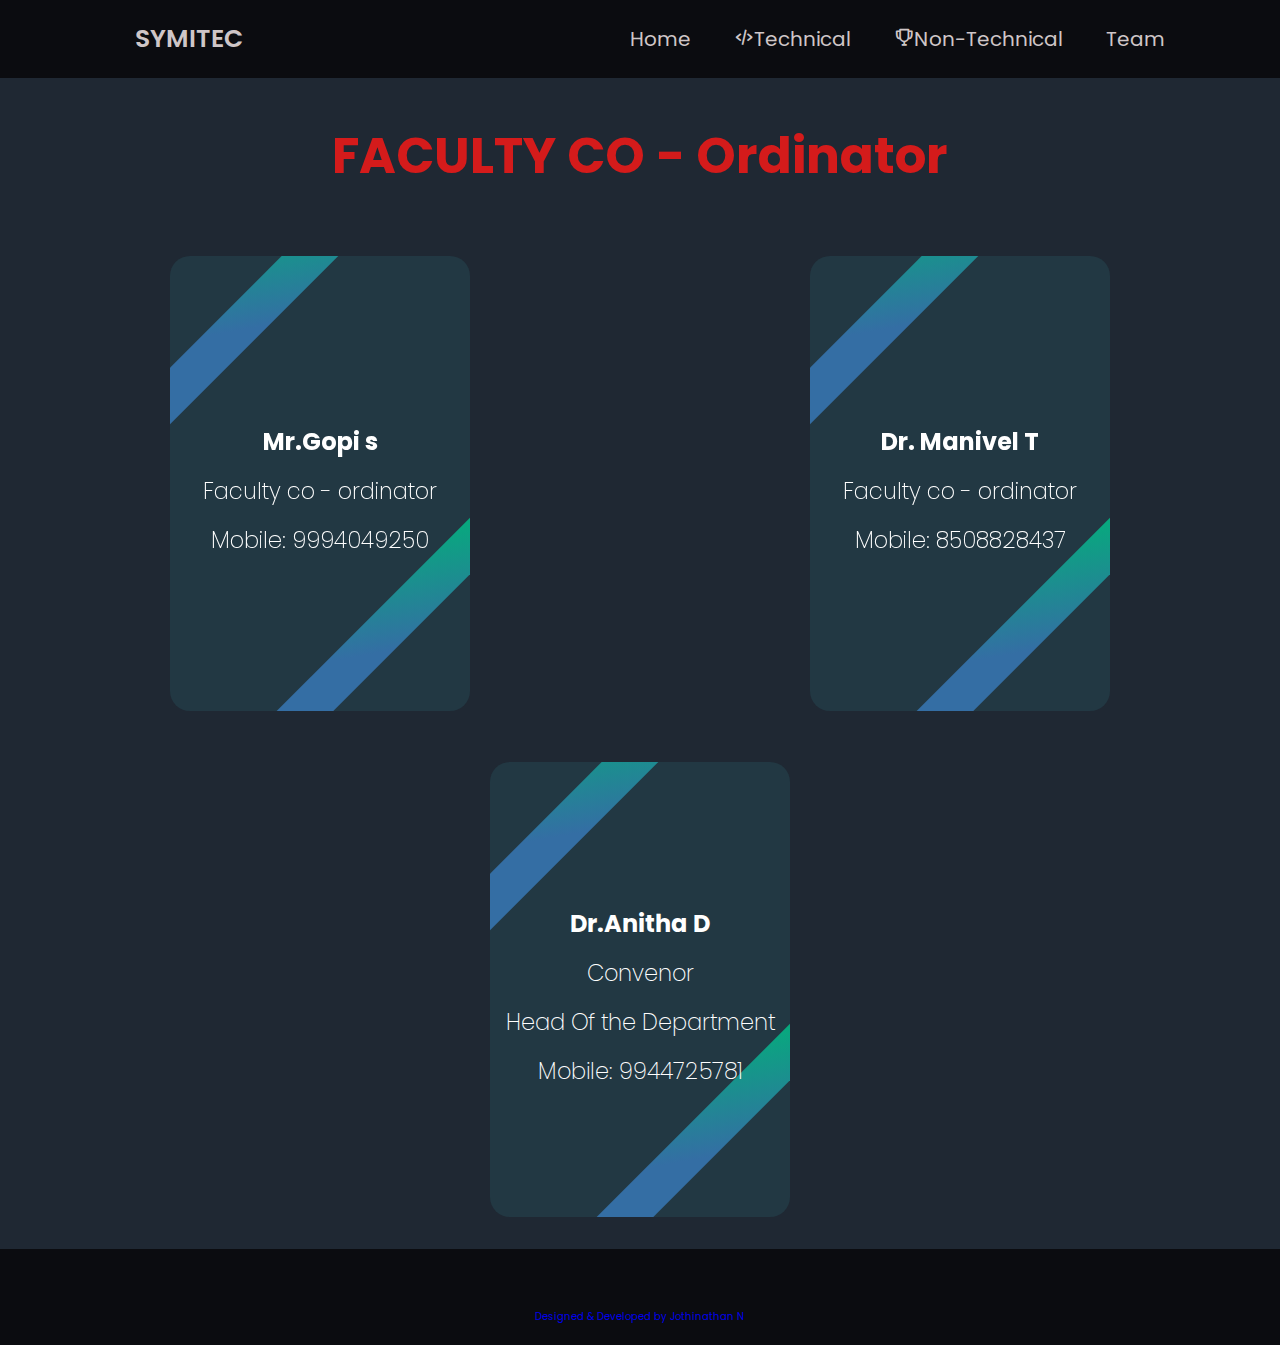
<file: markus/Team.html>
<!DOCTYPE html>
<html lang="en">
  <head>
    <meta charset="UTF-8" />
    <meta name="viewport" content="width=device-width, initial-scale=1.0" />
    <link rel="stylesheet" href="https://unpkg.com/aos@next/dist/aos.css" />
    <link rel="stylesheet" href="stylesheets/team.css" />
    <link rel="stylesheet" href="stylesheets/style.css" />
    <link rel="icon" type="image/x-icon" href="images/profiles/favicon.ico" />
    <link
      href="https://unpkg.com/boxicons@2.1.4/css/boxicons.min.css"
      rel="stylesheet"
    />
    <link
      rel="stylesheet"
      href="https://cdnjs.cloudflare.com/ajax/libs/font-awesome/6.4.0/css/all.min.css"
      integrity="sha512-iecdLmaskl7CVkqkXNQ/ZH/XLlvWZOJyj7Yy7tcenmpD1ypASozpmT/E0iPtmFIB46ZmdtAc9eNBvH0H/ZpiBw=="
      crossorigin="anonymous"
      referrerpolicy="no-referrer"
    />
    <title>MARKUS</title>
    <link rel="icon" href="images/logo2.png"  type="image/x-icon">
  </head>
  <body style="background-color: #1d324b" onmousedown="return false" onselectstart="return false">
    <!-- <script> 
      document.addEventListener('contextmenu', event=> event.preventDefault()); 
      document.onkeydown = function(e) { 
      if(event.keyCode == 123) { 
      return false; 
      } 
      if(e.ctrlKey && e.shiftKey && e.keyCode == 'I'.charCodeAt(0)){ 
      return false; 
      } 
      if(e.ctrlKey && e.shiftKey && e.keyCode == 'J'.charCodeAt(0)){ 
      return false; 
      } 
      if(e.ctrlKey && e.keyCode == 'U'.charCodeAt(0)){ 
      return false; 
      } 
      if(e.ctrlKey && e.keyCode == 'S'.charCodeAt(0)){ 
      return false; 
      }
      if(e.ctrlKey && e.keyCode == 'C'.charCodeAt(0)){ 
      return false; 
      } 
      if(e.ctrlKey && e.keyCode == 'V'.charCodeAt(0)){ 
      return false; 
      }  
      } 
      </script>  -->
    <header class="header">
      <a href="../index.html" class="logo">SYMITEC</a>
      <i class='bx bx-menu' onclick="Toggle()" id="menu-icon"></i>
      <nav class="navbar" id="nav">
        <a href="../index.html">Home</a>
                <a href="techevent.html"><i class='bx bx-code-alt'></i>Technical</a>
                <a href="nontech.html"><i class='bx bx-trophy'></i>Non-Technical</a>
        <!-- <div class="dropdown">
          <a href="../index.html#events" class="nav-btn">Events</a>
          <div class="dropdown-content">
            <a href="techevent.html"><i class='bx bx-code-alt'></i>&nbsp;Technical</a>
            <a href="nontech.html"><i class='bx bx-trophy'></i>&nbsp;Non-Technical</a>
          </div>
        </div> -->
       <!--<a href="./form.html">Register</a>-->
        <a href="team.html">Team</a>
      </nav>
    </header>
    <!-- <div class="m-container"> -->
    <div class="con" style="margin-top: 70px; background-color: #1f2833">
      <h1 class="c-Team" style="margin-top: 3%;">FACULTY CO - Ordinator</h1>
      <div class="card-container-team" data-aos="fade-up">
        <div class="card">
          <div class="strip strip1"></div>
          <div class="strip strip2"></div>
          <div class="details">
            <h3>Mr.Gopi s</h3>
            <h4>Faculty co - ordinator</h4>
            
            <h4>Mobile: 9994049250</h4>
          </div>
        </div>




        <div class="card">
          <div class="strip strip1"></div>
          <div class="strip strip2"></div>
          <div class="details">
            <h3>Dr. Manivel T</h3>
            <h4>Faculty co - ordinator</h4>
            <h4>Mobile: 8508828437</h4>
          </div>
        </div>
        </div>



        <div class="card">
          <div class="strip strip1"></div>
          <div class="strip strip2"></div>
          <div class="details">
            <h3>Dr.Anitha D</h3>
            <h4>Convenor</h4>
            <h4>Head Of the Department</h4>
            <h4>Mobile: 9944725781</h4>
          </div>
        </div>
        <br><br>
        </div>



      </div>







    </div>
<!-- 
    <div class="con" style="margin-top: 70px; background-color: #0b0c10">
      <h1 class="c-Team" style="margin-top: 3%;">Faculty</h1>
      <div class="card-container" data-aos="fade-up">
        <div class="card">
          <div class="strip strip1"></div>
          <div class="strip strip2"></div>
          <div class="image-container">
            <img src="images/profiles/varun.png" alt="" class="image" />
          </div>
          <div class="details">
            <h3>Mr.S.Varunraj</h3>
            <h4>Secretary</h4>
            <h4>Mobile: 8754633275</h4>
          </div>
          <div class="Social-media">
            <a href="https://www.instagram.com/mec.edu.in?igsh=MzRlODBiNWFlZA=="target="_blank" ><i class="fa-brands fa-instagram"></i></a>
            <a href="https://www.linkedin.com/school/muthayammal-engineering-college/" target="_blank" ><i class="fa-brands fa-linkedin-in"></i></a>
          </div>
        </div>
        <div class="card">
          <div class="strip strip1"></div>
          <div class="strip strip2"></div>
          <div class="image-container">
            <img src="images/profiles/aswika.png" alt="" class="image" />
          </div>
          <div class="details">
            <h3>Ms.V.G.Aswika</h3>
            <h4>Additional Secretary</h4>
            <h4>Mobile: 9487467799</h4>
          </div>
          <div class="Social-media">
            <a href="https://www.instagram.com/aswika_vg?igsh=cXdxenN4azh2djZp"target="_blank" ><i class="fa-brands fa-instagram"></i></a>
            <a href="https://www.linkedin.com/in/aswika-gunasekaran-17a53723b?utm_source=share&utm_campaign=share_via&utm_content=profile&utm_medium=android_app" target="_blank" ><i class="fa-brands fa-linkedin-in"></i></a>
          </div>
        </div>
      </div>
      <div class="card-container-sec" data-aos="fade-up">
        <div class="card">
          <div class="strip strip1"></div>
          <div class="strip strip2"></div>
          <div class="image-container">
            <img src="images/profiles/treasurer.png" alt="" class="image" />
          </div>
          <div class="details">
            <h3>Mr.R.Balajisrinath</h3>
            <h4>Treasurer</h4>
            <h4>Mobile: 9597540378</h4>
          </div>
          <div class="Social-media">
            <a href="https://www.instagram.com/r.balaji81?igsh=eXdkdjd0dXJ2cjFz"target="_blank" ><i class="fa-brands fa-instagram"></i></a>
            <a href="https://www.linkedin.com/in/balajisrinathr?utm_source=share&utm_campaign=share_via&utm_content=profile&utm_medium=android_app" target="_blank" ><i class="fa-brands fa-linkedin-in"></i></a>
          </div>
        </div>
        <div class="card">
          <div class="strip strip1"></div>
          <div class="strip strip2"></div>
          <div class="image-container">
            <img src="images/profiles/joint.png" alt="" class="image" />
          </div>
          <div class="details">
            <h3>Mr.V.Harriesjayakumar</h3>
            <h4>Joint Secretary</h4>
            <h4>Mobile: 8838416061</h4>
          </div>
          <div class="Social-media">
            <a href="https://www.instagram.com/harrisjayakumar_v?utm_source=qr&igsh=aWFiZWEwbDJ5bHA4"target="_blank" ><i class="fa-brands fa-instagram"></i></a>
            <a href="https://www.linkedin.com/in/harrisjayakumar-v-8a3975248?utm_source=share&utm_campaign=share_via&utm_content=profile&utm_medium=android_app" target="_blank" ><i class="fa-brands fa-linkedin-in"></i></a>
          </div>
        </div>
      </div>
     <!-- <div class="card-container" data-aos="fade-up">
        <div class="card">
          <div class="strip strip1"></div>
          <div class="strip strip2"></div>
          <div class="image-container">
            <img src="images/profiles/hardik kotangale.png" alt="" class="image" />
          </div>
          <div class="details">
            <h3>Hardik Kotangale</h3>
            <h4>Treasurer</h4>
          </div>
          <div class="Social-media">
            <a href="https://instagram.com/hardik_kotangale?igshid=MWZjMTM2ODFkZg=="target="_blank" ><i class="fa-brands fa-instagram"></i></a>
            <a href="https://www.linkedin.com/in/hardik-kotangale" target="_blank" ><i class="fa-brands fa-linkedin-in"></i></a>
          </div>
        </div>
        <div class="card">
          <div class="strip strip1"></div>
          <div class="strip strip2"></div>
          <div class="image-container">
            <img src="images/profiles/subodh ghonge.png" alt="" class="image" />
          </div>
          <div class="details">
            <h3>Subodh Ghonge</h3>
            <h4>Treasurer</h4>
          </div>
          <div class="Social-media">
            <a href="https://instagram.com/subodh_ghonge?igshid=OGQ5ZDc2ODk2ZA=="target="_blank" ><i class="fa-brands fa-instagram"></i></a>
            <a href="https://www.linkedin.com/in/subodh-ghonge-37165422b" target="_blank" ><i class="fa-brands fa-linkedin-in"></i></a>
          </div>
        </div>
      </div>
      <div class="card-container-sec" data-aos="fade-up">
        <div class="card">
          <div class="strip strip1"></div>
          <div class="strip strip2"></div>
          <div class="image-container">
            <img src="images/profiles/nirnay.png" alt="" class="image" />
          </div>
          <div class="details">
            <h3>Nirnay Patil</h3>
            <h4>Administrator</h4>
          </div>
          <div class="Social-media">
            <a href="https://instagram.com/nirnaydigambarpatil?igshid=MzRlODBiNWFlZA=="target="_blank" ><i class="fa-brands fa-instagram"></i></a>
            <a href="https://www.linkedin.com/in/nirnay-patil-51990a1a8" target="_blank" ><i class="fa-brands fa-linkedin-in"></i></a>
          </div>
        </div>
        <div class="card">
          <div class="strip strip1"></div>
          <div class="strip strip2"></div>
          <div class="image-container">
            <img src="images/profiles/Kaustubha Khandagale.png" alt="" class="image" />
          </div>
          <div class="details">
            <h3>Kaustubha Khandagale</h3>
            <h4>Administrator</h4>
          </div>
          <div class="Social-media">
            <a href="https://instagram.com/kaustubhakhandagale?igshid=OGQ5ZDc2ODk2ZA=="target="_blank" ><i class="fa-brands fa-instagram"></i></a>
            <a href="https://www.linkedin.com/in/kaustubha-khandagale-70b216233" target="_blank" ><i class="fa-brands fa-linkedin-in"></i></a>
          </div>
        </div>
      </div>
    </div>
    <div class="con" style="padding-top:3%; background-color: #1f2833">
      <h1 class="c-Team">Representative Team</h1>
      <div class="card-container-team" data-aos="fade-up">
        <div class="card">
          <div class="strip strip1"></div>
          <div class="strip strip2"></div>
          <div class="image-container">
            <img src="images/profiles/atharva tirkhunde.png" alt="" class="image" />
          </div>
          <div class="details">
            <h3>Atharva Tirkhunde</h3>
            <h4>BE Representative</h4>
          </div>
          <div class="Social-media">
            <a href="#"target="_blank" ><i class="fa-brands fa-instagram"></i></a>
            <a href="https://www.linkedin.com/in/atharva-tirkhunde-746925209" target="_blank" ><i class="fa-brands fa-linkedin-in"></i></a>
          </div>
        </div>
        <div class="card">
          <div class="strip strip1"></div>
          <div class="strip strip2"></div>
          <div class="image-container">
            <img src="images/profiles/srushti.png" alt="" class="image" />
          </div>
          <div class="details">
            <h3>Srushti Shirsat</h3>
            <h4>TE Representative</h4>
          </div>
          <div class="Social-media">
            <a href="https://instagram.com/_srushtii.08?igshid=MzRlODBiNWFlZA=="target="_blank" ><i class="fa-brands fa-instagram"></i></a>
            <a href="https://www.linkedin.com/in/srushti-shirsat-0462b624b" target="_blank" ><i class="fa-brands fa-linkedin-in"></i></a>
          </div>
        </div>
        <div class="card">
          <div class="strip strip1"></div>
          <div class="strip strip2"></div>
          <div class="image-container">
            <img src="images/profiles/prajyot jagtap.png" alt="" class="image" />
          </div>
          <div class="details">
            <h3>Prajyot Jagtap</h3>
            <h4>SE Representative</h4>
          </div>
          <div class="Social-media">
            <a href="#"target="_blank" ><i class="fa-brands fa-instagram"></i></a>
            <a href="#" target="_blank" ><i class="fa-brands fa-linkedin-in"></i></a>
          </div>
        </div>
      </div>
    </div>--> 
    <center><footer><a href="https://jothinathan423.github.io/samples/task2/">Designed & Developed by Jothinathan N</a></footer></center>
    <script src="https://unpkg.com/aos@next/dist/aos.js"></script>
  <script>
    AOS.init({
      duration:1000,
      offset:300,
    });
  </script>
    <script src="app.js"></script>
    <script>
      function Toggle() {
        const navbar = document.getElementById("nav");
        console.log("clicked");
        if (navbar.style.display === "block") {
          navbar.style.display = "none";
        } else {
          navbar.style.display = "block";
          navbar.style.backgroundColor = "#1f2833"; 
        }
      }
    </script>
  </body>
</html>
</file>
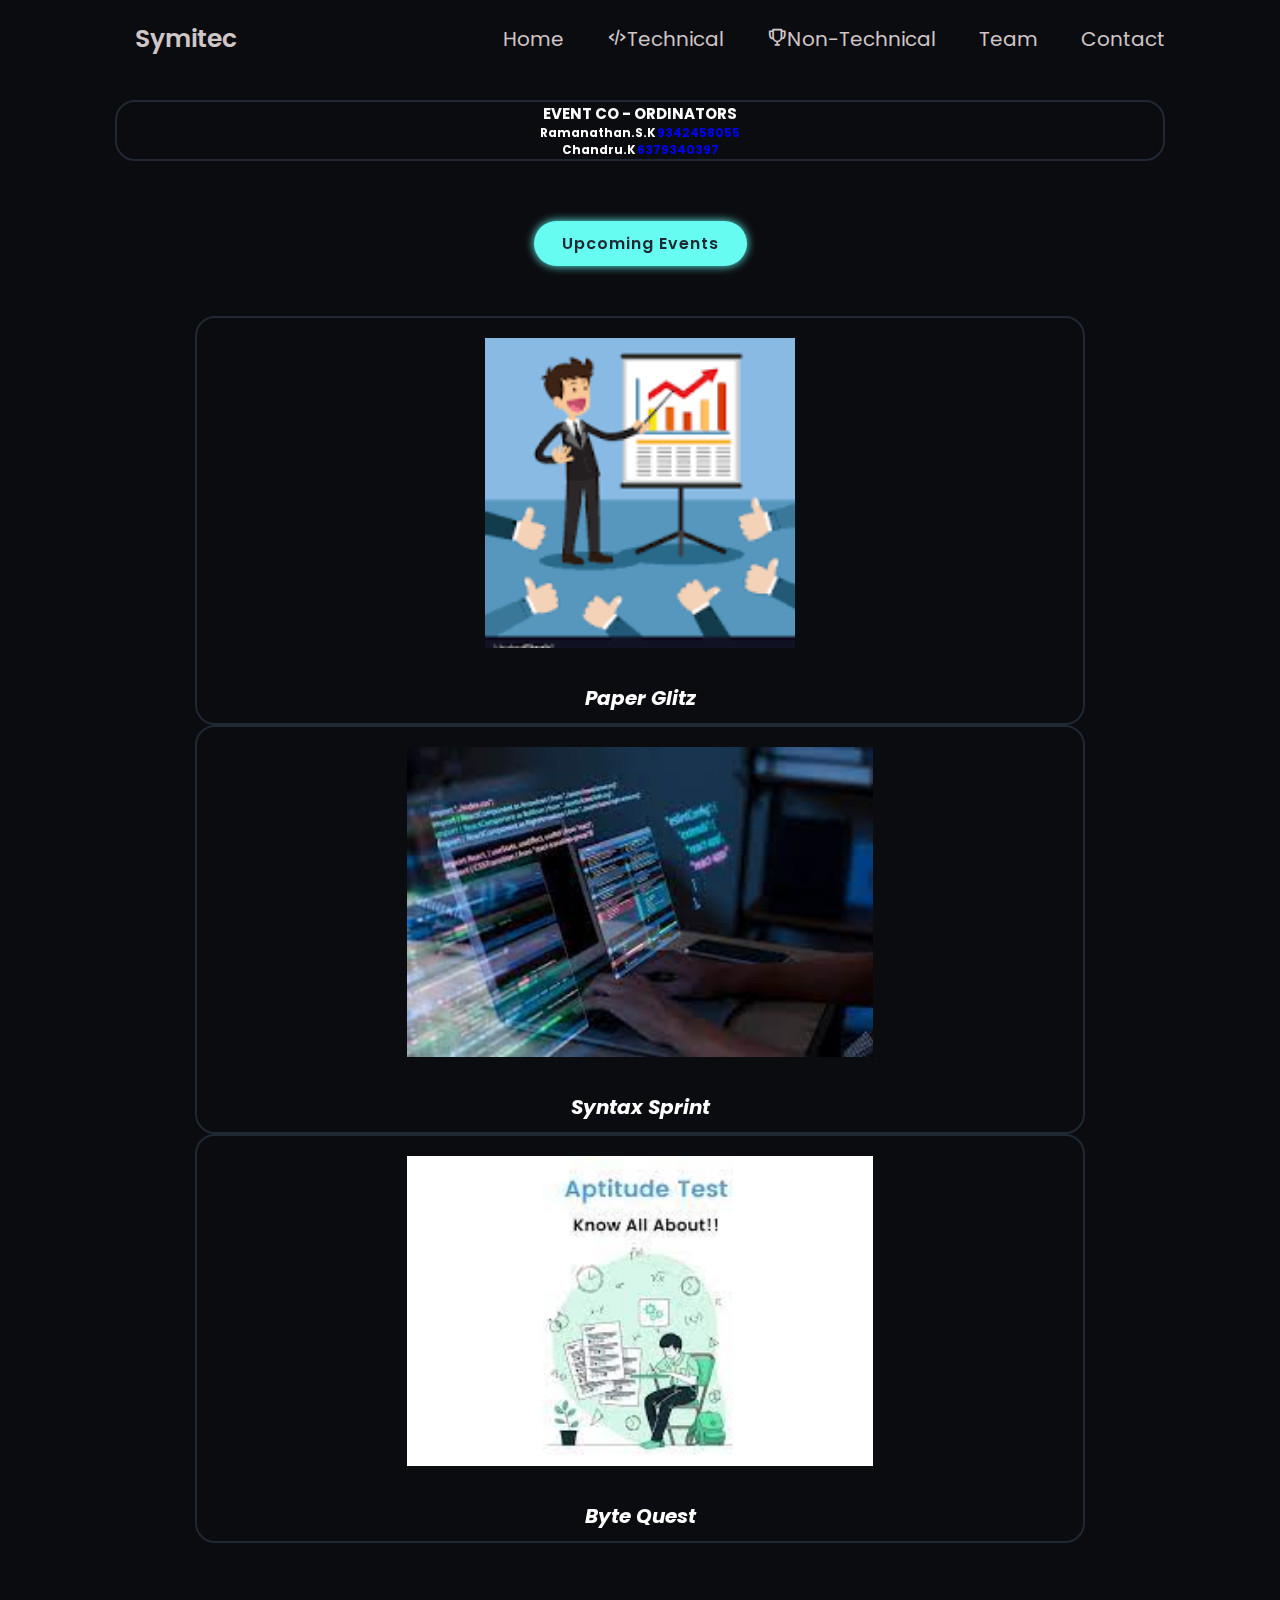
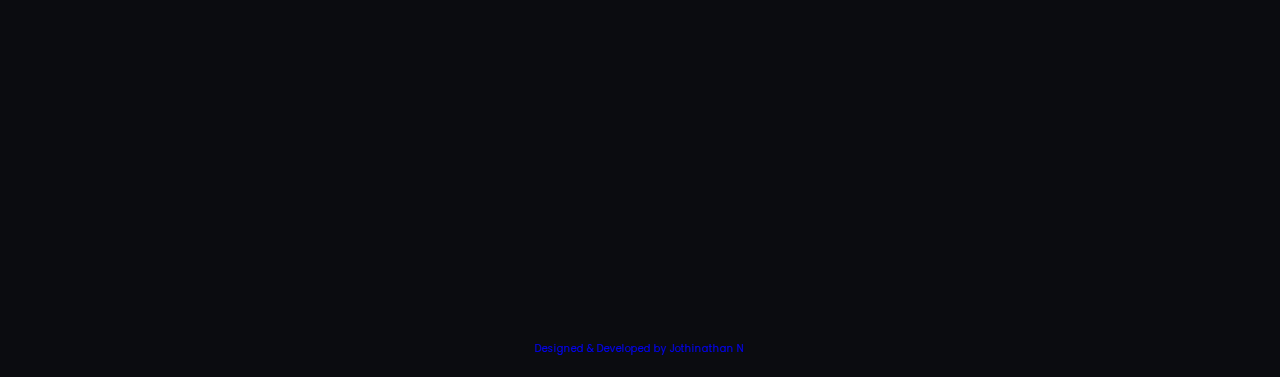
<file: markus/techevent.html>
<!doctype html>
<html lang="en">

<head>
  <meta charset="UTF-8">
  <meta name="viewport" content="width=device-width, initial-scale=1">
  <title>Technical</title>
  <link href='https://unpkg.com/boxicons@2.1.4/css/boxicons.min.css' rel='stylesheet'>
  <link rel="stylesheet" href="https://unpkg.com/aos@next/dist/aos.css" />
  <link rel="icon" type="image/x-icon" href="images/favicon.ico">
  <link href="https://cdn.jsdelivr.net/npm/bootstrap@5.3.0-alpha3/dist/css/bootstrap.min.css" rel="stylesheet"
    integrity="sha384-KK94CHFLLe+nY2dmCWGMq91rCGa5gtU4mk92HdvYe+M/SXH301p5ILy+dN9+nJOZ" crossorigin="anonymous">
  <link rel="stylesheet" type="text/css" href="event.css" />
  <link rel="icon" href="images/logo2.png" type="image/x-icon">
</head>

<body onmousedown="return false" onselectstart="return false">
  <!-- <script> 
    document.addEventListener('contextmenu', event=> event.preventDefault()); 
    document.onkeydown = function(e) { 
    if(event.keyCode == 123) { 
    return false; 
    } 
    if(e.ctrlKey && e.shiftKey && e.keyCode == 'I'.charCodeAt(0)){ 
    return false; 
    } 
    if(e.ctrlKey && e.shiftKey && e.keyCode == 'J'.charCodeAt(0)){ 
    return false; 
    } 
    if(e.ctrlKey && e.keyCode == 'U'.charCodeAt(0)){ 
    return false; 
    } 
    if(e.ctrlKey && e.keyCode == 'S'.charCodeAt(0)){ 
    return false; 
    }
    if(e.ctrlKey && e.keyCode == 'C'.charCodeAt(0)){ 
    return false; 
    } 
    if(e.ctrlKey && e.keyCode == 'V'.charCodeAt(0)){ 
    return false; 
    }  
    } 
    </script>  -->
  <section>
    <header class="header">
      <a href="#" class="logo">Symitec</a>
      <i class='bx bx-menu' onclick="Toggle()" id="menu-icon"></i>
      <nav class="navbar" id="nav">
        <a href="../index.html">Home</a>
        <a href="techevent.html"><i class='bx bx-code-alt'></i>Technical</a>
        <a href="nontech.html"><i class='bx bx-trophy'></i>Non-Technical</a>
        <!-- <div class="dropdown">
          <a href="../index.html" class="nav-btn">Events</a>
          <div class="dropdown-content" style="width: 130px;">
            <a href="techevent.html"><i class='bx bx-code-alt'></i>Technical</a>
            <a href="nontech.html"><i class='bx bx-trophy'></i>Non-Technical</a>
          </div>
        </div> -->
        <a href="Team.html">Team</a>
        <a href="#footer">Contact</a>
      </nav>
    </header>


    <!--<div class="col" style="display: flex; justify-content: center; align-items: center;">
      <button type="button" class="btn btn-outline-info" data-aos="fade-up" style="font-size: 20px;">Past Glimpses</button>
    </div>

    <div id="carouselExampleAutoplaying" class="carousel slide" data-bs-ride="carousel">
      <div class="carousel-inner">
        <div class="carousel-item active">
          <img src="images/main-logo-new.jpeg" style="height: fit-content;" class="d-block w-100" alt="...">
          <div class="carousel-caption d-none d-md-block">
            <h5 style="font-size: 76px; color: rgb(249, 250, 250);"></h5>
            <h3></h3>
          </div>
        </div>

        <div class="carousel-item">
          <img src="images/main-logo-new.jpeg" d-block w-100" alt="...">
          <div class="carousel-caption d-none d-md-block">
            <h1 style="font-size: 76px; color: rgb(249, 250, 250);"></h1>
            <h2> </h2>
          </div>
        </div>
        <div class="carousel-item">
          <img src="images/main-logo-new.jpeg" class="d-block w-100" alt="...">
          <div class="carousel-caption d-none d-md-block">
            <h1 style="font-size: 76px; color: rgb(249, 250, 250);"></h1>
            <h5></h5>
          </div>
        </div>
      </div>
      <button class="carousel-control-prev" type="button" data-bs-target="#carouselExampleAutoplaying"
        data-bs-slide="prev">
        <span class="carousel-control-prev-icon" aria-hidden="true"></span>
        <span class="visually-hidden">Previous</span>
      </button>
      <button class="carousel-control-next" type="button" data-bs-target="#carouselExampleAutoplaying"
        data-bs-slide="next">
        <span class="carousel-control-next-icon" aria-hidden="true"></span>
        <span class="visually-hidden">Next</span>
      </button>
    </div>-->


    <div class="container">

      <div class="card h-150">

        <div class="card-body">
          <div style="color: white;">

            <h2>EVENT CO - ORDINATORS</h2>
            <h3>Ramanathan.S.K <a href="tel:+9342458055">9342458055</a></h3>
            <h3>Chandru.K <a href="tel:+6379340397">6379340397</a></h3>
          </div>
          <div class="card-text">
            <!-- <div class="card-text"><b>Coordinator: JOTHINATHAN N</b></div>
                                        <div class="card-text"><b>Phone no: 8807993608</b></div> -->
          </div>
        </div>
        <div class="card-back">
          <div>
            <h2>EVENT CO - ORDINATORS</h2>
            <h3>Ramanathan.S.K <a href="tel:+9342458055">9342458055</a></h3>
            <h3>Chandru.K <a href="tel:+6379340397">6379340397</a></h3>
          </div>

        </div>

      </div>

    </div>


    <div class="container button">
      <div class="row" style="text-align:center">
        <div class="col">
          <button type="button" class="btn btn-outline-info" data-aos="fade-up">Upcoming Events</button>
        </div>
      </div>
      <div class="container card-container" data-aos="fade-up">
        <div class="row row-cols-1 row-cols-md-3 g-4">
          <div class="col">
            <div class="card h-150">
              <img src="images/paper.png" class="card-img-top" alt="..." height="350">
              <div class="card-body">
                <h5 class="card-title">Paper Glitz</h5>
                <div class="card-text">
                  <!-- <div class="card-text"><b>Coordinator: JOTHINATHAN N</b></div>
                  <div class="card-text"><b>Phone no: 8807993608</b></div> -->
                </div>
              </div>
              <div class="card-back">
                <p>Each team can have maximum of 3 Participants<br>For each team 5min only<br>
                  The Presentation can have maximum of 15 slides</p>
              </div>
            </div>
          </div>
          <!-- 
          <div class="col">
            <div class="card h-150">
              <img src="images/project.png" class="card-img-top" alt="..." height="350">
              <div class="card-body">
                <h5 class="card-title">Project Presentation</h5>
                <div class="card-text">
                  <div class="card-text"><b>Coordinator: Rithika</b></div>
                  <div class="card-text"><b>Phone no: 8056805791</b></div>
                </div>
              </div>
              <div class="card-back">
                <p>Ensure your project team consists of no more than 3 participants.<br>
                  Abstract Submission: Submit your abstract for preliminary evaluation, and be aware of the deadline communicated through the WhatsApp group.<br>
                  Project Details: Present all relevant details and findings during your project presentation.</p>
              </div>
            </div>
          </div>
 -->
          <div class="col">
            <div class="card h-150">
              <img src="images/coding.jpg" class="card-img-top" alt="..." height="350">
              <div class="card-body">
                <h5 class="card-title">Syntax Sprint</h5>
                <div class="card-text">
                </div>
              </div>
              <div class="card-back">
                <p>Syntax Sprint is a coding competition with One round. It is a online test to test student
                  coding skills and problem-solving abilities. Its all about exhibiting coding talent with fun
                  challenges.
                </p>
              </div>
            </div>
          </div>
          <div class="col">
            <div class="card h-150">
              <img src="images/apptitude.jpg" class="card-img-top" alt="..." height="350">

              <div class="card-body">
                <h5 class="card-title">Byte Quest</h5>
                <div class="card-text">

                </div>
              </div>
              <div class="card-back">
                <p>It is technical quiz with one Round Participant answer the quiz in lab System.</p>
              </div>
            </div>
          </div>
        </div>
      </div>
  </section>
  <footer class="footer" id="footer">
    <div class="followus" data-aos="fade-right" data-aos-offset="100">
      <h2 class="footer-heading">Follow Us</h2>
      <div>
        <div class="social-media-footer">
          <a href="https://www.instagram.com/mec.edu.in?igsh=MzRlODBiNWFlZA==" target="_blank"><i
              class='bx bxl-instagram'></i></a>
          <a href="https://www.linkedin.com/school/muthayammal-engineering-college/" target="_blank"><i
              class='bx bxl-linkedin'></i></a>
        </div>
      </div>
    </div>
    <div class="contactus" data-aos="fade-left" data-aos-offset="100">
      <h2 class="footer-heading">Contact Us</h2>
      <div class="contactus-content">
        <p><span>Address</span> : Muthayammal Engineering College,kakkaveri, Namakkal, Tamil Nadu 637501</p>
        <p><span>Email</span> : symitec2k24@gmail.com</p>
      </div>
    </div>
  </footer>
  <footer><a href="https://jothinathan423.github.io/samples/task2/">Designed & Developed by Jothinathan N</a></footer>
  <script href="./app.js"></script>
  <script>
    function Toggle() {
      const navbar = document.getElementById("nav");
      console.log('clicked');
      if (navbar.style.display === "block") {
        navbar.style.display = "none";
      }
      else {
        navbar.style.display = "block";
      }
    }
  </script>
  <script src="https://unpkg.com/aos@next/dist/aos.js"></script>
  <script>
    AOS.init({
      duration: 1000,
      offset: 300,
    });
  </script>
  <script src="	https://cdn.jsdelivr.net/npm/bootstrap@5.3.1/dist/css/bootstrap.min.css"></script>
  <script src="https://cdn.jsdelivr.net/npm/bootstrap@5.3.0-alpha3/dist/js/bootstrap.bundle.min.js"
    integrity="sha384-ENjdO4Dr2bkBIFxQpeoTz1HIcje39Wm4jDKdf19U8gI4ddQ3GYNS7NTKfAdVQSZe"
    crossorigin="anonymous"></script>

</body>

</html>
</file>
<file: markus/stylesheets/style.css>
@import url("https://fonts.googleapis.com/css2?family=Poppins:wght@300;400;500;600;700;800;900&display=swap");

* {
  margin: 0;
  padding: 0;
  box-sizing: border-box;
  text-decoration: none;
  border: none;
  outline: none;
  scroll-behavior: smooth;
  font-family: "Poppins", sans-serif;
}

:root {
  --bg-color: #0b0c10;
  --sec-bg-color: #1f2833;
  --text-color: #cfc6c7;
  --main-color: #66fcf1;
  --navdisp: hidden;
}

html {
  font-size: 62.5%;
  overflow-x: hidden;
}

body {
  color: var(--text-color);
}

.header {
  position: fixed;
  top: 0;
  left: 0;
  width: 100%;
  padding: 2rem 9%;
  background-color: var(--bg-color);
  display: flex;
  /* flex-wrap: wrap; */
  justify-content: space-between;
  align-items: center;
  z-index: 100;
}

.header.sticky{
  border-bottom: .1rem solid rgba(0, 0, 0, .2);
}

/* Header Logo  */
.logo {
  font-size: 2.5rem;
  color: var(--text-color);
  font-weight: 600;
  cursor: default;
  margin-left: 2rem;
}

#menu-icon{
  padding-right: 0.5rem;
}


.nav-hidden{
  display: block;
}

.navbar{
  display: block;
}

.navbar a, .nav-btn {
  font-size: 2rem;
  /* border: #0b0c10; */
  color: var(--text-color);
  margin-left: 4rem;
  transition: 0.3s;
}

#menu-icon{
  font-size: 3.6rem;
  color: var(--text-color);
  display: none;
}

.navbar a:hover {
  color: var(--main-color);
}


/* Dropdown */

.nav-btn{
  background: none;
}

.nav-btn:hover{
  color: var(--main-color);
}

.dropdown{
  display: inline;
  overflow: hidden;
  font-size: 1.7rem;
  border:none;
  color: var(--text-color);
  /* margin-left: 4rem; */
  transition: 0.3s;
}
.dropdown-content{

  display: none;
  position: absolute;
  background-color: none;
  border-radius: 10%;
  margin-left: 12rem;
  background-color: var(--sec-bg-color);
  /* border: 0.5px solid var(--main-color); */
  z-index: 1;
  
}

.dropdown-content a{
  font-size: 1.7rem;
  float: none;
  color: var(--text-color);
  padding: 0.2rem 0.5rem;
  text-decoration: none;
  display: block;
  margin-left: 0px;
  padding: 0.5rem 1.5rem;
}

.dropdown:hover .dropdown-content{
  display: block;
  /* background-color: var(--bg-color); */
}

/* Main Section  */
section {
  /* background-image: linear-gradient(to left, #13385c 0%, black 100%); */
  background: var(--bg-color);
  min-height: 100vh;
  padding: 10rem 9% 2rem;
}

/* Content  */
.home {
  display: flex;
  justify-content: space-between;
  align-items: center;
}

.home-content h3 {
  font-size: 3.2rem;
  font-weight: 700;
}

.home-content h1 {
  font-size: 5.6rem;
  font-weight: 700;
  line-height: 1.3;
}

.text{
  position: relative;
  color: transparent;
  -webkit-text-stroke: 1px var(--text-color);
}

.text::before{
  content: attr(data-fill-text);
  position: absolute;
  width: 0%;
  height: 100%;
  color: var(--text-color);
  -webkit-text-stroke: 0px transparent;
  overflow: hidden;
  animation: fill 3s ease-in-out infinite;
}

@keyframes fill {
  0%{
    width: 0%;
  }
  100%{
    width: 100%;
  }
  
}

/* lOGO  */

/* Logo coin flip animation */
.logo-image {
  width: 30vw;
  height: 30vw;
  /* transition: transform 1s ease-in-out; Apply a smooth transition effect */
  animation: coinFlip 0.5s ease-in-out 1.2s forwards, glow 1.2s ease-in-out infinite alternate; /* Apply the coin flip animation on hover */
}
/* 
.logo-image:hover {
  animation: 
  box-shadow: 0 0 3rem var(--main-color);
} */

@keyframes glow {
  0% {
    box-shadow: none;
  }
  100% {
    box-shadow: 0 0 3rem var(--main-color);
  }
}

/* Define the keyframes for the coin flip animation */
@keyframes coinFlip {
  0% {
    transform: perspective(900px) rotateY(0deg); /* Start with no rotation */
  }
  50% {
    transform: perspective(900px) rotateY(180deg) scale(1.2); /* Flip halfway through */
  }
  100% {
    transform: perspective(900px) rotateY(360deg); /* Complete the flip */
  }
}


.home-img img{
  border: 2px solid white;
  border-radius: 50%;
  width: 30vw;
  height: 30vw;
}

/* Social Media Icons */
.social-media a {
  display: inline-flex;
  justify-content: center;
  align-items: center;
  width: 4rem;
  height: 4rem;
  background: transparent;
  border: 0.2rem solid var(--text-color);
  border-radius: 50%;
  font-size: 2rem;
  color: var(--text-color);
  margin: 3rem 1.5rem 3rem 0;
  transition: 0.5s ease;
}

.social-media a:hover {
  background: var(--main-color);
  color: var(--sec-bg-color);
  box-shadow: 0 0 1rem var(--main-color);
}

/* Event  */
#events{
    background: var(--sec-bg-color);
    padding-bottom: 10rem;
}

.heading{
    text-align: center;
    font-size: 4.5rem;
}

.btn{
    display: inline-block;
    padding: 1rem 2.8rem;
    background: var(--main-color);
    border-radius: 4rem;
    box-shadow: 0 0 1rem var(--main-color);
    font-size: 1.6rem;
    color: var(--sec-bg-color);
    letter-spacing: .1rem;
    font-weight: 600;
    transition: .5s ease;
}

.btn:hover{
    box-shadow: none;
}

.events h2{
    margin-bottom: 5rem;
}


.event-container{
    display: flex;
    justify-content: center;
    align-items: center;
    flex-wrap: wrap;
    gap:2rem;
}

.event-container .event-box{
    flex: 1 1 30rem;
    background: var(--bg-color);
    padding: 3rem 2rem 4rem;
    border-radius: 2rem;
    text-align: center;
    border: .2rem solid var(--sec-bg-color);
    transition: .5s ease;
}



.event-container .event-box:hover{
    border-color: var(--main-color);
    transform: scale(1.02);
}

.event-box i {
    font-size: 7rem;
    color: var(--main-color);
}

.event-box h3{
    font-size: 2.6rem;
}

.event-box p{
    font-size: 1.0rem;
    margin: 1rem 0 3rem;
}


/* Team Section  */
#team{
  background: var(--bg-color);
  padding-bottom: 10rem;
}

.team-content{
  display: flex;
  justify-content: center;
  flex-direction: row;
  align-items: center;
  gap: 2rem;
}

.team-img img{
  width: 40vw;
  height: auto;
  /* animation: glowteam 1s ease-in-out infinite alternate; */
}

.team-img img:hover{
  filter: drop-shadow(5px 5px 5px var(--main-color));
}

/* @keyframes glowteam {
  0% {
    filter: drop-shadow(1px 1px 1px var(--main-color))
  }
  100% {
    filter: drop-shadow(5px 5px 5px var(--main-color))
  }
} */

.team-content div{
  display: block;
  padding: 2rem 0;
}

.team-content h3{
  /* margin: 1rem 0; */
  font-size: 2.6rem;
}

.team-content p{
  font-size: 1.6rem;
  /* margin: 2rem 0 3rem; */
}



/* testimonials */
.testimonials{
  min-height: 100vh;
  padding: 10rem 9%;
  background-color: var(--sec-bg-color);
}

.swiper {
  width: 100%;
  padding-top: 50px;
  padding-bottom: 50px;
}

.swiper-slide {
  background-position: center;
  background-size: cover;
  width: 350px;
  height: 350px;
  box-shadow: 0 15px 50px rgba(0, 0, 0, .2);
  filter: blur(2px);
  perspective: 900px;
}

.swiper-slide-active{
  filter: blur(0px);
}

.testimonial-card{
  height: inherit;
  width: inherit;
  border-radius: 5%;
  padding: 6rem 2rem;
  background-color: var(--bg-color);
  text-align: center;
  transition: all 0.8s cubic-bezier(0.7, -0.5, 0.3, 1.8);
  transform-style: preserve-3d;
}

.swiper-slide, .testimonial-card{
  position: relative;
}

.swiper-slide:hover .testimonial-card{
  transform: scale(1.05) rotateY(180deg);
}

.front, .back{
  width: inherit;
  height: inherit;
  position: relative;
  top: 0;
  left: 0;
  backface-visibility: hidden;
  padding: 2rem;
}

.front{
  cursor: pointer;
  position: absolute;
  backface-visibility: hidden;
  border-radius: 5%; 
  font-size: 1.8rem;
  color: var(--main-color);
  opacity: 0.8;
  display: flex;
  flex-direction: column;
  justify-content: center;
}

.st-quote, .end-quote{
  font-size: 2rem;
}

.st-quote{
  text-align: start;
}

.quote{
  display: flex;
  justify-content: center;
  align-items: center;
}

.end-quote{
  text-align: end;
}

.author{
  text-align: end;
  opacity: 0.7;
}

.back{
  transform: rotateY(180deg);
  position: absolute;
  border-radius: 5%;
  background-color: var(--bg-color);
  display: flex;
  flex-direction: column;
  justify-content: center;
  row-gap: 1rem;
  color: var(--main-color);
  font-size: 1rem;
  font-style: oblique;
  align-items:center;
  border: 2px solid var(--main-color); 
}

.front:hover{
  border: 2px solid var(--main-color); 
}

.back img{
  width: 150px;
  height: 150px;
  border-radius: 50%;
  margin-bottom: 1rem;
}

/* .testimonial-card.flipped {
  transform: rotateY(180deg);
}

.testimonial-card.flipped .front {
  transform: rotateY(180deg);
}

.testimonial-card.flipped .back {
  transform: rotateY(0deg);
} */







/* footer section */

footer{
  background: var(--bg-color);
  padding: 1.4rem 4rem;
  display: flex;
  flex-direction: row;
  justify-content:space-around;
  flex-wrap: wrap;
  padding-top: 6rem;
  padding-bottom: 2rem;
}

.footer-heading{
  text-align: left;
  font-size: 4.5rem;
  /* margin-left: 1.2rem; */
}

.footer-logo{
  min-height: 100vh;
  padding: 10rem 9% 2rem;
}

.social-media-footer a {
  display: inline-flex;
  justify-content: center;
  align-items: center;
  width: 4rem;
  height: 4rem;
  background: transparent;
  border: 0.2rem solid var(--text-color);
  border-radius: 50%;
  font-size: 2rem;
  color: var(--text-color);
  margin: 1rem 1rem 1rem 0;
  transition: 0.5s ease;
}

.social-media-footer a:hover {
  background: var(--main-color);
  color: var(--sec-bg-color);
  box-shadow: 0 0 1rem var(--main-color);
}

.rights{
  padding-left: 1rem;
}

.followus, .contactus{
  text-align: left;
}

.contactus-content{
  margin-top: 1rem;
}


/* .contactus-content{
  padding-left: 1.2rem;
  padding-top: 1rem;
  font-size: 1.2rem;
} */

span{
  font-weight: 700;
}



/* Breakpoints */
@media (max-width: 1200px) {
  html{
    font-size: 55%;
  }

  .home-img img{
    width: 40vw;
    height: 40vw;
  }

}

@media(max-width : 991px) {
  .header {
    padding: 2rem 3%;
  }

  section {
    padding: 10rem 3% 2rem;
  }

  .team{
    display: flex;
    flex-direction: column;
    justify-content: space-around;
  }

  .team-content{
    flex-direction: column;
  }
  .team-content h3{
    margin-top: -11rem;
    /* margin: 1rem 0; */
    font-size: 2.6rem;
  }
  .team-img img{
    width: 90vw;
  }

  footer {
    padding: 2rem 3%;
  }
}

@media(max-width: 768px) {
  #menu-icon {
    display: block
  }

  .header{
    width: 100vw;
  }

  .html{
    overflow-x: hidden;
  }

  .navbar {
    position: absolute;
    top: 100%;
    left: 0;
    display: none;
    width: 100%;
    padding: 1rem 3%;
    background: var(--bg-color);
    border-top: .1rem solid rgba(0, 0, 0, .2);
    box-shadow: 0 .5rem 1rem rgba(0, 0, 0, .2);
  }

  .home{
    flex-direction: column-reverse;
    justify-content: start;
    align-items: start;
  }

  .home-img img{
    width: 50vw;
    height: 50vw;
  }

  .home-content{
    padding-left: 1rem;
    padding-top: 1rem;
  }

  .navbar a{
    display: block;
    font-size: 2rem;
    margin: 3rem 0;
  }

  .nav-btn{
    margin-left: 0rem;
  }

  .dropdown-content{
    display: none;
  }

  .dropdown:hover .dropdown-content{
    display: none;
  }


}

@media(max-width: 565px){
  .footer{
    justify-content: start;
  }
}

@media(max-width: 450px){
  /* .home-img{
    margin-left: 2.8rem;
  } */

  .home-img img{
    width: 80vw;  
    height: 80vw;
  }

  .swiper-slide{
    width: 280px;
    height: 280px;
  }

  .front{
    font-size: 1.5rem;
  }

  .footer{
    justify-content: start;
  }

}
</file>
<file: css/main.css>
/*! HTML5 Boilerplate v5.2.0 | MIT License | https://html5boilerplate.com/ */

/*
 * What follows is the result of much research on cross-browser styling.
 * Credit left inline and big thanks to Nicolas Gallagher, Jonathan Neal,
 * Kroc Camen, and the H5BP dev community and team.
 */

/* ==========================================================================
   Base styles: opinionated defaults
   ========================================================================== */

html {
    color: #222;
    font-size: 1em;
    line-height: 1.4;
    overflow-x: hidden;
}

/*
 * Remove text-shadow in selection highlight:
 * https://twitter.com/miketaylr/status/12228805301
 *
 * These selection rule sets have to be separate.
 * Customize the background color to match your design.
 */

::-moz-selection {
    background: #F25278;
    color: #fff;
    text-shadow: none;
}

::selection {
    background: #F25278;
    color: #fff;
    text-shadow: none;
}

/*
 * A better looking default horizontal rule
 */

hr {
    display: block;
    height: 1px;
    border: 0;
    border-top: 1px solid #ccc;
    margin: 1em 0;
    padding: 0;
}

/*
 * Remove the gap between audio, canvas, iframes,
 * images, videos and the bottom of their containers:
 * https://github.com/h5bp/html5-boilerplate/issues/440
 */

audio,
canvas,
iframe,
img,
svg,
video {
    vertical-align: middle;
}

/*
 * Remove default fieldset styles.
 */

fieldset {
    border: 0;
    margin: 0;
    padding: 0;
}

/*
 * Allow only vertical resizing of textareas.
 */

textarea {
    resize: vertical;
}

/* ==========================================================================
   Browser Upgrade Prompt
   ========================================================================== */

.browserupgrade {
    margin: 0.2em 0;
    background: #ccc;
    color: #000;
    padding: 0.2em 0;
}

/* ==========================================================================
   Author's custom styles
   ========================================================================== */

















/* ==========================================================================
   Helper classes
   ========================================================================== */

/*
 * Hide visually and from screen readers:
 */

.hidden {
    display: none !important;
}

/*
 * Hide only visually, but have it available for screen readers:
 * http://snook.ca/archives/html_and_css/hiding-content-for-accessibility
 */

.visuallyhidden {
    border: 0;
    clip: rect(0 0 0 0);
    height: 1px;
    margin: -1px;
    overflow: hidden;
    padding: 0;
    position: absolute;
    width: 1px;
}

/*
 * Extends the .visuallyhidden class to allow the element
 * to be focusable when navigated to via the keyboard:
 * https://www.drupal.org/node/897638
 */

.visuallyhidden.focusable:active,
.visuallyhidden.focusable:focus {
    clip: auto;
    height: auto;
    margin: 0;
    overflow: visible;
    position: static;
    width: auto;
}

/*
 * Hide visually and from screen readers, but maintain layout
 */

.invisible {
    visibility: hidden;
}

/*
 * Clearfix: contain floats
 *
 * For modern browsers
 * 1. The space content is one way to avoid an Opera bug when the
 *    `contenteditable` attribute is included anywhere else in the document.
 *    Otherwise it causes space to appear at the top and bottom of elements
 *    that receive the `clearfix` class.
 * 2. The use of `table` rather than `block` is only necessary if using
 *    `:before` to contain the top-margins of child elements.
 */

.clearfix:before,
.clearfix:after {
    content: " ";
    /* 1 */
    display: table;
    /* 2 */
}

.clearfix:after {
    clear: both;
}

/* ==========================================================================
   EXAMPLE Media Queries for Responsive Design.
   These examples override the primary ('mobile first') styles.
   Modify as content requires.
   ========================================================================== */

@media only screen and (min-width: 35em) {
    /* Style adjustments for viewports that meet the condition */
}

@media print,
(-webkit-min-device-pixel-ratio: 1.25),
(min-resolution: 1.25dppx),
(min-resolution: 120dpi) {
    /* Style adjustments for high resolution devices */
}

/* ==========================================================================
   Print styles.
   Inlined to avoid the additional HTTP request:
   http://www.phpied.com/delay-loading-your-print-css/
   ========================================================================== */

@media print {

    *,
    *:before,
    *:after {
        background: transparent !important;
        color: #000 !important;
        /* Black prints faster:
                                   http://www.sanbeiji.com/archives/953 */
        box-shadow: none !important;
        text-shadow: none !important;
    }

    a,
    a:visited {
        text-decoration: underline;
    }

    a[href]:after {
        content: " (" attr(href) ")";
    }

    abbr[title]:after {
        content: " (" attr(title) ")";
    }

    /*
     * Don't show links that are fragment identifiers,
     * or use the `javascript:` pseudo protocol
     */

    a[href^="#"]:after,
    a[href^="javascript:"]:after {
        content: "";
    }

    pre,
    blockquote {
        border: 1px solid #999;
        page-break-inside: avoid;
    }

    /*
     * Printing Tables:
     * http://css-discuss.incutio.com/wiki/Printing_Tables
     */

    thead {
        display: table-header-group;
    }

    tr,
    img {
        page-break-inside: avoid;
    }

    img {
        max-width: 100% !important;
    }

    p,
    h2,
    h3 {
        orphans: 3;
        widows: 3;
    }

    h2,
    h3 {
        page-break-after: avoid;
    }
}
</file>
<file: css/style.css>
/*

#cd2929 red
#f5f5f5 white
#212121 black

*/



@font-face {
  font-family: 'Exo2.0-Black';
  src: url('../fonts/exo_2.0/Exo2.0-Black.eot'), url('../fonts/exo_2.0/Exo2.0-Black.otf');
}

@font-face {
  font-family: 'Exo2.0-Bold';
  src: url('../fonts/exo_2.0/Exo2.0-Bold.eot'), url('../fonts/exo_2.0/Exo2.0-Bold.otf');
}

@font-face {
  font-family: 'Exo2.0-Thin';
  src: url('../fonts/exo_2.0/Exo2.0-Thin.eot'), url('../fonts/exo_2.0/Exo2.0-Thin.otf');
}

@font-face {
  font-family: 'Exo2.0-Regular';
  src: url('../fonts/exo_2.0/Exo2.0-Regular.eot'), url('../fonts/exo_2.0/Exo2.0-Regular.otf');
}


body {
  font-family: 'Exo2.0-Regular', sans-serif;
  background-color: #f5f5f5;

}

::-webkit-scrollbar {
  width: 7px;
}

::-webkit-scrollbar-track {
  -webkit-box-shadow: inset 0 0 6px rgba(0, 0, 0, 0);
  padding: 0 2px;
}

::-webkit-scrollbar-thumb {
  background-color: #bc2525;
  border-radius: 4px;
  padding: 0 2px;
  /*outline: 1px solid #333;*/
}

.top-bar {
  float: left;
  position: fixed;
  width: 100%;
  height: 75px;
  z-index: 10;
  /*background : url("../img/nav-bg.png") repeat-x;*/
}

.wrap960 {
  width: 90%;
  margin: 0 auto;
}

.logo-box {
  float: left;
  position: relative;
  left: 7%;
  width: 75px;
  height: 75px;
  background-repeat: no-repeat;
  overflow: hidden;
}

.logo {
  transition: background 0.3s ease-out;
  background: url("../img/plogo2k15.png") repeat-x;
  background-size: 100% 100%;
}

.logo-box p {
  margin: 0;
  height: 75px;
}

.logo>a {
  text-indent: -9999px;
}

.nav-box {
  height: 75px;
  width: 600px;
  /*background: #00f;*/
  float: right;
}

.menu-button {
  display: none;
  float: right;
  background: url("../img/menu-button.png") left center;
  width: 36px;
  height: 50px;
}

.nav {
  list-style-type: none;
  text-align: center;
  position: relative;
}

.nav li {
  display: inline-block;
  position: relative;
}

.nav a {
  font-family: 'Exo2.0-Thin', sans-serif;
  text-transform: uppercase;
  position: relative;
  top: 10px;
  text-decoration: none;
  color: #f5f5f5;
  padding: 29px 10px;
  background: url("../img/nav-bg.png") no-repeat;
  background-position: 300px 0px;
  transition: background 0.3s linear, color 0.3s linear;
}

.nav a:hover,
.nav-active {
  /*background : url("../img/nav-bg.png") no-repeat;*/
  background-position: center bottom !important;
  color: #fff !important;
  transition: background 0.3s linear, color 0.3s linear;
}

.top-bar-black {
  background-color: #333;
}

.top-bar-black a {
  color: #a4a4a4;
}

.top-bar-black a:hover {
  color: #fff !important;
}

.top-bar-black .logo {
  transition: background 0.3s ease-in;
  /*background: url("../img/para_logo_ph.png") no-repeat;*/
  background-position: -100%;
}

.home-slide {
  width: 100%;
  height: 100%;
  min-height: 600px;
  background: #333 url("../img/slide-bg.jpg") no-repeat center center fixed;
  background-size: cover;
}

.overlay-pattern {
  background: url("../img/black-pattern.png");
  width: 100%;
  height: 100%;
}

.scroll-down {
  width: 50px;
  height: 50px;
  margin: 0;
  position: absolute;
  left: 45%;
  bottom: 10px;
  cursor: pointer;
}

.para-slide {
  font-size: 1em;
  margin: 0 auto;
  font-weight: normal;
  line-height: 80px;
  position: relative;
  top: 30%;
  width: 850px;
}

.pre-para,
.para-slide,
.post-para {
  text-transform: uppercase;
}

.pre-para {
  height: 80px;
  color: #f5f5f5;
  font-size: 4em;
  font-family: 'Exo2.0-Thin', sans-serif;
  text-align: left;
  padding-left: 20px;
}

.para {
  font-family: 'Exo2.0-Bold', sans-serif;
  font-size: 10em;
  color: #F25278;
  height: 0px;
  width: 50%;
  text-align: right;
  box-sizing: border-box;
}

.digm {
  float: right;
  height: 0px;
  width: 50%;
  box-sizing: border-box;
  font-size: 10em;
  color: #f5f5f5;
  font-family: 'Exo2.0-Thin', sans-serif;
}

.post-para {
  text-align: right;
  line-height: 260px;
  color: #F25278;
  font-size: 3em;
  font-family: 'Exo2.0-Bold', sans-serif;
  display: none;
  padding-right: 55px;
}

/* NOTE: about section css begins*/
.about-container {
  height: auto;
  background: url("../img/bg_dots_black.png");
  padding: 50px 0;
}


.section-title {
  text-shadow: rgba(0, 0, 0, .01) 0 0 1px;
  font-family: 'Exo2.0-Bold', sans-serif;
  font-size: 2em;
  text-transform: uppercase;
  text-align: center;
  color: #212121;
}

.section-title p {
  font-size: 0.5em;
  margin: 0;
  line-height: 3px;
}

.about-para {
  width: 80%;
  margin: 0 auto;
  padding: 40px 0;
  text-align: center;
  font-family: "Exo2.0-Regular", sans-serif;
}

.about-para span {
  color: #cd2929;
  font-weight: bold;
}

.main-logo-container {
  width: 100%;
  height: 300px;
}

.main-logo {
  width: 250px;
  margin: 0 auto;
  overflow: hidden;
}

.para-detail-container {
  width: 100%;
  height: 100px;
  text-align: center;
  text-transform: uppercase;
  font-family: "Exo2.0-Bold", sans-serif;
}

.num-event {
  width: 33.3333333333%;
  box-sizing: border-box;
  float: left;
}

.event-date {
  width: 33.3333333333%;
  box-sizing: border-box;
  float: left;
}

.cash-prize {
  width: 33.3333333333%;
  box-sizing: border-box;
  float: right;
}

.num-event span,
.cash-prize span,
.event-date span {
  color: #cd2929;
  font-size: 3em;
}

.team-container,
.register-container {
  width: 100%;
  height: auto;
  background: #333 url("../img/slide-bg.jpg") no-repeat center center fixed;
  background-size: cover;
}

.black-overlay {
  width: 100%;
  height: 100%;
  background: url("../img/black-pattern.png");
}

.member-detail {
  font-family: "Exo2.0-Bold", sans-serif;
  color: #a4a4a4;
  padding: 25px 0;
}

.member-photo {
  height: 100px;
  width: 100px;
  margin: 0 auto;
}

.member-name a {
  text-decoration: none;
  color: #a4a4a4;
}

.member-name {
  font-size: 1.2em;
  color: #a4a4a4;
  text-transform: uppercase;
}

.member-post {
  color: #cd2929;
  text-transform: uppercase;
  font-size: 0.8em;
}

.container {
  text-align: center;
  padding-bottom: 20px !important;
}


.register-info {
  width: 80%;
  text-align: center;
  font-size: 1em;
  color: #a4a4a4;
  text-transform: uppercase;
  margin: 0 auto;
  padding: 30px 0;
}

.reg-button {
  text-decoration: none;
  padding: 10px;
  background: #cd2929;
  color: #f5f5f5;
  font-size: 1.2em;
  font-family: "Exo2.0-Thin", sans-serif;
}

.reg-button:hover {
  background: #de3030;
}

.contact-us {
  color: #fff;
  text-transform: uppercase;
  width: 95%;
  height: 0px;
  position: relative;
  bottom: 138px;
}

/* NOTE: about section css ends */

/* NOTE: event details css start */
.event-content {
  display: none;
  min-height: 500px;
  /*height: 100vh;*/
  width: 100%;
  background: #fff;
}

.whole-event {
  overflow: hidden;
  height: 100%;
  width: 100%;
}

.event {
  height: 100%;
  width: 100%;
  display: none;
  /*overflow: hidden;*/
}


.event-1>.event-image {
  background: #fff url("../img/eddard.png") no-repeat;
}

.event-2>.event-image {
  background: #fff url("../img/web.jpg") no-repeat;
}

.event-3>.event-image {
  background: #fff url("../img/itachi.jpg") no-repeat;
}

.event-4>.event-image {
  background: #fff url("../img/nine.png") no-repeat;
}

.event-5>.event-image {
  background: #fff url("../img/3drago.png") no-repeat;
}

.event-6>.event-image {
  background: #fff url("../img/zorro.png") no-repeat;
}

.event-7>.event-image {
  background: #fff url("../img/botno.png") no-repeat;
}

.event-8>.event-image {
  background: #fff url("../img/jacksparrow.png") no-repeat;
}

.event-9>.event-image {
  background: #fff url("../img/nine.png") no-repeat;
}

.event-10>.event-image {
  background: #fff url("../img/zorro.png") no-repeat;
}

.event-11>.event-image {
  background: #fff url("../img/jacksparrow.png") no-repeat;
}

.event-12>.event-image {
  background: #fff url("../img/golem.png") no-repeat;
}

.event-13>.event-image {
  background: #fff url("../img/botno.png") no-repeat;
}

.event-14>.event-image {
  background: #fff url("../img/eddard.png") no-repeat;
}

.event-15>.event-image {
  background: #fff url("../img/jacksparrow.png") no-repeat;
}

.event-16>.event-image {
  background: #fff url("../img/zorro.png") no-repeat;
}


.event-image {
  width: 40%;
  float: left;
  height: 100%;
  background-size: cover !important;
}

.instruct {
  width: 40%;
  height: 100%;
  color: #cd2929;
  overflow-y: scroll;
  padding: 10px 35px;
  box-sizing: border-box;
  /*position: relative;*/
  float: left;
  /*right:90%;*/
  /*opacity:0.8;*/
  background: #Fff;
}

.instruct h1 {
  text-align: center;
  position: relative;
  right: 15px;
}

.instruct h3 {
  text-align: center;
}

li ol li {
  list-style-type: upper-latin;
}

.instruct p {
  text-align: center;
}

.align-right {
  text-align: right;
}

.ins-close {
  position: relative;
  top: 1em;
  /*position:relative;*/
  right: 25px;
  float: left;
  width: 2.5em;
  height: 2.5em;
  cursor: pointer;
}

.info {
  height: 100%;
  font-family: 'Exo2.0-Regular', sans-serif;
  color: #FFF;
  text-align: center;
  width: 60%;
  background: #cd2929;
  float: left;
}

.info-close {
  width: 2em;
  height: 2em;
  position: relative;
  float: right;
  right: 1%;
  top: 1%;
  cursor: pointer;
}

.desc {
  font-family: 'Exo2.0-Regular', sans-serif;
  width: 100%;
  height: 65%;
  padding: 0.7em;
  padding-top: 2em;
  box-sizing: border-box;
}

.event_title {
  font-family: 'Exo2.0-Bold', sans-serif;
  width: 100%;
  padding-left: 3%;
  box-sizing: border-box;
  font-variant: small-caps;
  font-size: 3em;
  line-height: 57px;
}

.button {
  width: 100%;
  font-family: 'Exo2.0-Bold', sans-serif;
}

.instruction {
  width: 100%;
  left: 25%;
  height: 100%;
  box-sizing: border-box;
  padding-top: 35px;
}

.ins {
  text-decoration: none;
  color: inherit;
  font-family: 'Exo2.0-Thin', sans-serif;
  font-size: 1.8em;
  background: #cd2929;
  padding: 0.3em;
  padding-left: 0.6em;
  padding-right: 0.6em;
  box-shadow: .1em .1em .2em #333;
  border-radius: .15em;
}

.contact {
  font-family: 'Exo2.0-Regular', sans-serif;
  font-size: 15px;
  height: 30%;
  width: 100%;
  padding: 0.7em;
  box-sizing: border-box;
}

.head_info {
  height: 60%;
  width: 100%;
}

.head {
  width: 50%;
  float: left;
  height: 80%;
  text-align: center;
}

.head-name {
  font-size: 2.5em;
  line-height: 37px;
  font-family: 'Exo2.0-Thin', sans-serif;
  font-variant: small-caps;
  text-align: center;
}

.ph {
  font-family: 'Exo2.0-Bold', sans-serif;
  font-size: 15px;
}

.leftarrow {
  float: left;
  position: relative;
  bottom: 55%;
  left: 3%;
  height: 0%;
}

.rightarrow {
  float: right;
  position: relative;
  bottom: 55%;
  right: 3%;
  height: 0%;
}

.event-inactive {
  display: none;
}

.event-active {
  display: block;
}

/* NOTE: event details css end */



.map-line {
  width: 100%;
  height: 5px;
  background: #cd2929;
}

.ssn-map {
  width: 100%;
  height: 400px;
}

.ssn-map iframe {
  width: 100%;
  height: 390px;
}


footer {
  background: #333;
}

.foot {
  color: #a4a4a4;
  padding-top: 20px;
  text-align: center;
  font-family: 'Exo2.0-Regular', sans-serif;
  padding-bottom: 20px;
}

.foot a {
  text-decoration: none;
  color: #cd2929;
}

.foot a:hover {
  color: #ab2323;
}


/* NOTE: EVENT GRID CSS BEGINS */
.event-container {
  padding: 0px 0;
  background: url("../img/bg_dots_black.png");
}

.event_column {
  height: 200px;
  cursor: pointer;
  /*border: 1px solid black;*/
}

.event_column img {
  height: 200px;
}

.eventhover {
  display: none;
  width: 100%;
  height: 200px;
  text-align: center;
  text-transform: uppercase;
  font-family: 'Exo2.0-Bold', sans-serif;
  font-size: 1.3em;
  color: #cd2929;
  text-shadow: 1px 0px #111;
}

.eventhover div {
  width: 100%;
  height: 100px;
  padding-top: 35%;
}

.event-hover-active {
  display: block;
  background: rgba(0, 0, 0, 0.5) url("../img/black-pattern.png");
  /*height:200px;*/
  position: relative;
  bottom: 200px;
}

.plus {
  background: url("../img/more.png") no-repeat 50% 60%;
  background-size: 20% 23%;
}


/*
* Skeleton V2.0.4
* Copyright 2014, Dave Gamache
* www.getskeleton.com
* Free to use under the MIT license.
* http://www.opensource.org/licenses/mit-license.php
* 12/29/2014
*/



/* Grid
–––––––––––––––––––––––––––––––––––––––––––––––––– */
.container {
  position: relative;
  width: 100%;
  max-width: 90%;
  margin: 0 auto;
  padding: 0 20px;
  box-sizing: border-box;
}

.column,
.columns {
  width: 100%;
  float: left;
  box-sizing: border-box;
}

.row {
  padding: 20px 0;
}

/* For devices larger than 400px */
@media (min-width: 320px) {
  .container {
    width: 85%;
    padding: 0;
  }

  .column,
  .columns {
    margin-left: 4%;
  }

  .column:first-child,
  .columns:first-child {
    margin-left: 0;
  }

  .six.columns {
    width: 48%;
  }

}

/* For devices larger than 550px */
@media (min-width: 550px) {
  .container {
    width: 80%;
  }

  .column,
  .columns {
    margin-left: 4%;
  }

  .column:first-child,
  .columns:first-child {
    margin-left: 0;
  }

  .one.column,
  .one.columns {
    width: 4.66666666667%;
  }

  .two.columns {
    width: 13.3333333333%;
  }

  .three.columns {
    width: 22%;
  }

  .four.columns {
    width: 30.6666666667%;
  }

  .five.columns {
    width: 39.3333333333%;
  }

  .six.columns {
    width: 48%;
  }

  .seven.columns {
    width: 56.6666666667%;
  }

  .eight.columns {
    width: 65.3333333333%;
  }

  .nine.columns {
    width: 74.0%;
  }

  .ten.columns {
    width: 82.6666666667%;
  }

  .eleven.columns {
    width: 91.3333333333%;
  }

  .twelve.columns {
    width: 100%;
    margin-left: 0;
  }

  .one-third.column {
    width: 30.6666666667%;
  }

  .two-thirds.column {
    width: 65.3333333333%;
  }

  .one-half.column {
    width: 48%;
  }

  /* Offsets */
  .offset-by-one.column,
  .offset-by-one.columns {
    margin-left: 8.66666666667%;
  }

  .offset-by-two.column,
  .offset-by-two.columns {
    margin-left: 17.3333333333%;
  }

  .offset-by-three.column,
  .offset-by-three.columns {
    margin-left: 26%;
  }

  .offset-by-four.column,
  .offset-by-four.columns {
    margin-left: 34.6666666667%;
  }

  .offset-by-five.column,
  .offset-by-five.columns {
    margin-left: 43.3333333333%;
  }

  .offset-by-six.column,
  .offset-by-six.columns {
    margin-left: 52%;
  }

  .offset-by-seven.column,
  .offset-by-seven.columns {
    margin-left: 60.6666666667%;
  }

  .offset-by-eight.column,
  .offset-by-eight.columns {
    margin-left: 69.3333333333%;
  }

  .offset-by-nine.column,
  .offset-by-nine.columns {
    margin-left: 78.0%;
  }

  .offset-by-ten.column,
  .offset-by-ten.columns {
    margin-left: 86.6666666667%;
  }

  .offset-by-eleven.column,
  .offset-by-eleven.columns {
    margin-left: 95.3333333333%;
  }

  .offset-by-one-third.column,
  .offset-by-one-third.columns {
    margin-left: 34.6666666667%;
  }

  .offset-by-two-thirds.column,
  .offset-by-two-thirds.columns {
    margin-left: 69.3333333333%;
  }

  .offset-by-one-half.column,
  .offset-by-one-half.columns {
    margin-left: 52%;
  }

}


/* Self Clearing Goodness */
.container:after,
.row:after,
.u-cf {
  content: "";
  display: table;
  clear: both;
}



/* Media Queries
–––––––––––––––––––––––––––––––––––––––––––––––––– */



/* Larger than mobile */
@media only screen and (min-width: 320px) and (max-width:549px) {
  html {
    font-size: 0.48em;
  }

  .top-bar {
    height: 50px;
  }

  .wrap960 {
    width: 98%;
  }

  .logo-box {
    left: 0;
    height: 50px;
    width: 50px;
  }

  .logo-box p {
    height: 50px;
  }

  .nav-box {
    height: auto;
    width: 100%;
    background-color: #333;
  }

  .nav {
    font-size: 16px;
    padding-left: 0px;
    margin: 0 auto;
    position: static;
  }

  .nav a {
    top: 0;
    padding: 0 0;
    background: none;
  }

  .nav li {
    padding: 5px 0;
    border-top: 1px solid #888;
  }

  .home-slide {
    min-height: 180px;
  }

  .para-slide {
    width: 300px;
    font-size: 0.8em;
  }

  .pre-para {
    padding-left: 5px;
    height: 50px;
  }

  .post-para {
    padding-right: 18px;
    line-height: 180px;
  }

  /*.team-container{height:400px;}*/
  .about-para {
    font-size: 10px;
  }

  .event_column {
    display: none;
  }

  .quotes {
    font-size: 10px;
  }

  .event-image {
    width: 0%;
  }

  .instruct {
    width: 100%;
  }

  .event-content {
    min-height: 350px;
    max-height: 420px;
  }

  .info {
    width: 100%;
  }

  .head-name {
    font-size: 1.3em;
  }

  .ph {
    font-size: 0.7em;
  }

  .register-container {
    height: 240px;
  }

  .foot {
    font-size: 10px;
  }

  .contact-us {
    bottom: 110px;
    font-size: 1em;
  }
}

/* Larger than phablet (also point when grid becomes active) */
@media only screen and (min-width: 550px) and (max-width:749px) {
  html {
    font-size: 0.6em;
  }

  .top-bar {
    height: 50px;
  }

  .wrap960 {
    width: 98%;
  }

  .logo-box {
    left: 0;
    height: 50px;
    width: 50px;
  }

  .logo-box p {
    height: 50px;
  }

  .nav-box {
    height: 50px;
    width: 432px;
  }

  .nav a {
    top: 10px;
    padding: 16px 7px;
  }

  .home-slide {
    min-height: 300px;
  }

  .para-slide {
    width: 480px;
  }

  .pre-para {
    padding-left: 5px;
    height: 50px;
  }

  .post-para {
    padding-right: 18px;
    line-height: 180px;
  }

  /*.team-container{height:320px;}*/
  .event_column {
    height: 120px;
  }

  .event_column img {
    height: 120px;
  }

  .eventhover {
    height: 120px;
  }

  .event-hover-active {
    bottom: 120px;
  }

  .event-image {
    width: 0%;
  }

  .instruct {
    width: 100%;
  }

  .event-content {
    height: 400px;
  }

  .info {
    width: 100%;
  }

  .head-name {
    font-size: 2em;
  }

  .register-container {
    height: 240px;
  }

  .contact-us {
    bottom: 100px;
  }
}

/* Larger than tablet */
@media only screen and (min-width: 750px) and (max-width:999px) {
  html {
    font-size: 0.75em;
  }

  .top-bar {
    height: 60px;
  }

  .wrap960 {
    width: 97%;
  }

  .logo-box {
    height: 60px;
    width: 120px;
  }

  .logo-box p {
    height: 60px;
  }

  .nav-box {
    height: 60px;
    width: 500px;
  }

  .nav a {
    top: 10px;
    padding: 22px 10px;
  }

  .home-slide {
    min-height: 450px;
  }

  .para-slide {
    width: 650px;
  }

  .pre-para {
    padding-left: 27px;
    height: 62px;
  }

  .post-para {
    padding-right: 52px;
    line-height: 220px;
  }

  .event_column {
    height: 150px;
  }

  .event_column img {
    height: 150px;
  }

  .eventhover {
    height: 150px;
  }

  .event-hover-active {
    bottom: 150px;
  }

  .event-image {
    background-size: contain !important;
  }

  .head-name {
    font-size: 2em;
  }

  .register-container {
    height: 280px;
  }

  .contact-us {
    bottom: 110px;
  }
}

/* Larger than desktop */
@media (min-width: 1000px) and (max-width:1199) {
  /*.team-container{height:400px;}*/
}

/* Larger than Desktop HD */
@media (min-width: 1200px) {}
</file>
<file: css/styler.css>
@font-face {
    font-family: 'Exo2.0-Black';
    src: url('../fonts/exo_2.0/Exo2.0-Black.eot'), url('../fonts/exo_2.0/Exo2.0-Black.otf');
}

@font-face {
    font-family: 'Exo2.0-Light';
    src: url('../fonts/exo_2.0/Exo2.0-Light.eot'), url('../fonts/exo_2.0/Exo2.0-Light.otf');
}

html{font-size: 1em;}
.floating-logo{
  position: absolute;
  left: 10%;
  width: 100px;
  height: 100px;
  background: #eee;
  padding: 25px 0;
}
.hide{
  /*height: 100vh;*/
  width:100%;
  font-family: 'Exo2.0-Light',sans-serif;
  background: url('../img/bg_dots_black.png');
  /*text-align: center;*/
}
.top_bar{
  background: #cd2929;
  width:100%;
  position:fixed;
  height: 5px;
}
.h_register{
  margin: 0 auto;
  font-variant: small-caps;
  font-size: 2em;
  width:60%;
  /*background: #fff;*/
  color:#000;
  /*background: #fff;*/
  height: 100%;
  padding:  10% ;
  padding-bottom: 20px;
  padding-top: 2%;
  box-sizing: border-box;
}

.h_register p{
  font-size: 0.4em;
   line-height: 3px;
    margin:0;
}
.form{
  text-align: left;
  font-size: 0.7em;
}
.dept{
  font-size: 1em;
  float: left;
  width: 60%;
}
.yr{
  font-size: 1em;
  float: left;
  width: 40%;
}
.form input{
  border: 1px solid #cd2929;
  font-family:'Exo2.0-Light';
  height: 30px;
  border-radius: 2px;
  width: 100%;
  color: Black;
  font-variant: normal;
  padding: 0.1em;
  font-size: 1em;
}
input:focus{
  border: 1px solid #cd2929;
  box-shadow: 0px 0px 5px #cd2929;
  outline: 0;
}
.dept input{
  width: 80%;
}
.reg-title{
  font-family: 'Exo2.0-Black',sans-serif;
  text-align: center;
  font-size: 1.5em;
}
.submit{
  text-align: center;
  padding: 6px;
  width:40%;
  color:#fff;
  background: #cd2929;
  font-size: 0.6em;
  /*box-shadow: 1px 1px 1px 1.5px #999;*/
  border: solid 2px #cd2929;
  border-radius: 2px;
}
.submit_block{
  text-align: center;
}

.foot{
  padding-top: 20px;
  text-align: center;
  font-family: 'Exo2.0-Light';
  padding-bottom: 20px;
}

.foot a{
  text-decoration: none;
  color: #cd2929;
}

.foot a:hover{
  color: #aaaaaa;
}
.event_column{
  height:200px;
  border: 1px solid black;
}
.event_row{
  margin: 40px auto;
}

.eventhover{
  display:none;
}
.event-hover-active{
  display: block;
  opacity: 0.5;
  background: #111;
  height:200px;
  position:relative;
  bottom:200px;
}



/* Media Queries
–––––––––––––––––––––––––––––––––––––––––––––––––– */



/* Larger than mobile */
@media (min-width: 320px) and (max-width: 549px) {
  html{font-size: 0.6em;}
  .h_register{width: 100%;}
  .form input{ height: 20px; }
  .floating-logo{display: none;}
}

/* Larger than phablet (also point when grid becomes active) */
@media (min-width: 550px) and (max-width:749px) {
  html{font-size: 0.7em;}
  .h_register{width:90%;}
  .form input{ height: 25px; }
  .floating-logo{display: none;}
}

/* Larger than tablet */
@media (min-width: 750px) and (max-width:999px) {
  html{font-size: 0.85em;}
  .h_register{width: 80%;}
  .form input{ height: 28px; }
  .floating-logo{left: 4%;}
}

/* Larger than desktop */
@media (min-width: 1000px) {
  html{font-size: 0.95em;}
  .h_register{width: 70%;}
}

/* Larger than Desktop HD */
@media (min-width: 1200px) {}
</file>
<file: markus/form.css>
body {
    font-family: Arial, sans-serif;
    background-color: #1f2833;
    margin: 0;
    padding: 0;
    display: flex;
    justify-content: center;
    align-items: center;
    height: 100vh;
    overflow: hidden; 
}

.form-container {
    background-color: #fff;
    border-radius: 10px;
    box-shadow: 0 0 10px rgba(0, 0, 0, 0.1);
    padding: 50px;
    width: 80%; 
    max-width: 500px; 
    box-sizing: border-box;
    max-height: 100vh; 
    overflow-y: auto;
    opacity: 0.9;
    overflow-y: auto;
}

.form-group {
    margin-bottom: 15px;
}

label {
    display: block;
    margin-bottom: 5px;
}

input[type="text"],
input[type="email"],
input[type="tel"],
input[type="degree"],
input[type="branch"],
input[type="checkbox"],
input[type="radio"] {
    width: 100%;
    padding: 10px;
    margin-bottom: 10px;
    box-sizing: border-box;
    font-size: 0.95em;
    font-size: 0.95em;
/* font-weight: 400;
color: black;
padding: 0.1em;
border: none;
border-bottom: 0.10em solid black;
outline: none; */
}

input[type="checkbox"],
input[type="radio"] {
    width: auto;
    margin-right: 5px;
}

button {
    background-color: #1f2833;
    color: #fff;
    border: none;
    padding: 10px;
    border-radius: 5px;
    cursor: pointer;
    width: 100%; /* Make the button full width */
}

button:hover {
    background-color: orangered;
}

/* Media query for smaller screens */
@media (max-width: 600px) {
    .form-container {
        width: 90%;
    }
}
/* Media query for larger screens */
@media (min-width: 768px) {
        .form-container {
            width: 60%;
        }
    }
</file>
<file: markus/event.css>
@import url("https://fonts.googleapis.com/css2?family=Poppins:wght@300;400;500;600;700;800;900&display=swap");

a{
  text-decoration: none;
}
* {
  margin: 0;
  padding: 0;
  box-sizing: border-box;
  text-decoration: none;
  border: none;
  outline: none;
  scroll-behavior: smooth;
  font-family: "Poppins", sans-serif;
}

:root {
  --bg-color: #0b0c10;
  --sec-bg-color: #1f2833;
  --text-color: #cfc6c7;
  --main-color: #66fcf1;
  --navdisp: hidden;
}

html {
  font-size: 62.5%;
  overflow-x: hidden;
}

body {
  color: var(--text-color);
}

.header {
  position: fixed;
  top: 0;
  left: 0;
  width: 100%;
  padding: 2rem 9%;
  background-color: var(--bg-color);
  display: flex;
  /* flex-wrap: wrap; */
  justify-content: space-between;
  align-items: center;
  z-index: 100;
}

.header.sticky{
  border-bottom: .1rem solid rgba(0, 0, 0, .2);
}

/* Header Logo  */
.logo {
  font-size: 2.5rem;
  color: var(--text-color);
  font-weight: 600;
  cursor: default;
  margin-left: 2rem;
}

#menu-icon{
  padding-right: 0.5rem;
}


.nav-hidden{
  display: block;
}

.navbar{
  display: block;
}

.navbar a, .nav-btn {
  font-size: 2rem;
  /* border: #0b0c10; */
  color: var(--text-color);
  margin-left: 4rem;
  transition: 0.3s;
}

#menu-icon{
  font-size: 3.6rem;
  color: var(--text-color);
  display: none;
}

.navbar a:hover {
  color: var(--main-color);
}


/* Dropdown */

.nav-btn{
  background: none;
}

.nav-btn:hover{
  color: var(--main-color);
}

.dropdown{
  display: inline;
  overflow: hidden;
  font-size: 1.7rem;
  border:none;
  color: var(--text-color);
  /* margin-left: 4rem; */
  transition: 0.3s;
}
.dropdown-content{

  display: none;
  position: absolute;
  background-color: none;
  border-radius: 10%;
  margin-left: 12rem;
  background-color: var(--sec-bg-color);
  /* border: 0.5px solid var(--main-color); */
  z-index: 1;
  
}

.dropdown-content a{
  font-size: 1.7rem;
  float: none;
  color: var(--text-color);
  padding: 0.2rem 0.5rem;
  text-decoration: none;
  display: block;
  margin-left: 0px;
  padding: 0.5rem 1.5rem;
}

.dropdown:hover .dropdown-content{
  display: block;
  /* background-color: var(--bg-color); */
}


/* Main Section  */
section {
  /*background-image: linear-gradient(to left, #1f2833 0%, black 100%);*/
  background: var(--bg-color);
  min-height: 100vh;
  padding: 10rem 9% 2rem;
}

.btn{
    display: inline-block;
    padding: 1rem 2.8rem;
    background: var(--main-color);
    border-radius: 4rem;
    box-shadow: 0 0 1rem var(--main-color);
    font-size: 1.6rem;
    color: var(--sec-bg-color);
    letter-spacing: .1rem;
    font-weight: 600;
    transition: .5s ease;
}

.btn:hover{
    box-shadow: none;
}

/* .carousel-item img{
  width: auto;
  height: 500px;
} */

.carousel-caption {
    font-size: 76px; 
    text-align: center;
    top:50% ;
    color: rgb(249, 250, 250);
    bottom: initial;
    transform: translateY(-50%);
    translate: behavioursmooth;
    
  }
  @media (min-width: 564px) {
    .carousel-caption {
      font-size: 1.5vw; 
    }
  }
  .carousel-inner {
    /* padding-top: 300px; */
 /* height: 500px;  */
 height:auto;
 width:auto;
 padding: 20px; /
 }
 .card-container{
  padding: 50px;
  padding-left: 20px;
  padding-right: 20px;
  border-radius: 100rem;
}
.card-img-top{
  padding: 20px;
  border-radius: 20px;
  backface-visibility: hidden;
 }
.card{
    background: var(--sec-bg-color);
    flex: 1 1 30rem;
    background: var(--bg-color);
    border-radius: 2rem;
    text-align: center;
    border: .2rem solid var(--sec-bg-color);
    transition: .5s ease;
    transform-style: preserve-3d;
}

.card-title{
color:white;
font-size: 2rem;
font-style: oblique;
padding: 10px;
}
.card-text{
color:white;
font-size: 1.6rem;
}
.card:hover{
    border-color: var(--main-color);
    /* transform: scale(1.02); */
    transform: rotateY(180deg);
}
.card .card-body {
  backface-visibility: hidden;
}
.card-front,
.card-back {
  /* transform: rotateY(180deg); */
  backface-visibility: hidden;
  position: absolute;
  top: 0;
  left: 0;
  right: 0;
  bottom: 0;
  border-radius: 2rem;
  border: .2rem solid var(--sec-bg-color);

}
.card-back {
  transform: rotateY(180deg);
  background-color: black;
  color: white;
  text-align: center;
  display: flex;
  flex-direction: column;
  justify-content:center ; 
  align-items: center;
  gap: 5rem;
  font-size: 2rem;
  border: .2rem solid var(--sec-bg-color);
}

.card-back p{
  padding: 10px;
}

.button{
padding: 60px;
}

.card-button{
  padding: 40px;

}



/* footer section */

footer{
  background: var(--bg-color);
  padding: 1.4rem 4rem;
  display: flex;
  flex-direction: row;
  justify-content:space-around;
  flex-wrap: wrap;
  padding-top: 6rem;
  padding-bottom: 2rem;
}

.footer-heading{
  text-align: left;
  font-size: 4.5rem;
  /* margin-left: 1.2rem; */
}

.footer-logo{
  min-height: 100vh;
  padding: 10rem 9% 2rem;
}

.social-media-footer a {
  display: inline-flex;
  justify-content: center;
  align-items: center;
  width: 4rem;
  height: 4rem;
  background: transparent;
  border: 0.2rem solid var(--text-color);
  border-radius: 50%;
  font-size: 2rem;
  color: var(--text-color);
  margin: 1rem 1rem 1rem 0;
  transition: 0.5s ease;
}

.social-media-footer a:hover {
  background: var(--main-color);
  color: var(--sec-bg-color);
  box-shadow: 0 0 1rem var(--main-color);
}

.rights{
  padding-left: 1rem;
}

.followus, .contactus{
  text-align: left;
}

.contactus-content{
  margin-top: 1rem;
}


/* .contactus-content{
  padding-left: 1.2rem;
  padding-top: 1rem;
  font-size: 1.2rem;
} */

span{
  font-weight: 700;
}



/* Breakpoints */
@media (max-width: 1200px) {
  html{
    font-size: 55%;
  }

  .home-img img{
    width: 40vw;
    height: 40vw;
  }

}

@media(max-width : 991px) {
  .header {
    padding: 2rem 3%;
  }

  section {
    padding: 10rem 3% 2rem;
  }

  .team{
    display: flex;
    flex-direction: column;
    justify-content: space-around;
  }

  .team-content{
    flex-direction: column;
  }
  .team-content h3{
    margin-top: -11rem;
    /* margin: 1rem 0; */
    font-size: 2.6rem;
  }
  .team-img img{
    width: 90vw;
  }

  footer {
    padding: 2rem 3%;
  }
}

@media(max-width: 768px) {
  #menu-icon {
    display: block
  }

  .header{
    width: 100vw;
  }

  .html{
    overflow-x: hidden;
  }

  .navbar {
    position: absolute;
    top: 100%;
    left: 0;
    display: none;
    width: 100%;
    padding: 1rem 3%;
    background: var(--bg-color);
    border-top: .1rem solid rgba(0, 0, 0, .2);
    box-shadow: 0 .5rem 1rem rgba(0, 0, 0, .2);
  }

  .home{
    flex-direction: column-reverse;
    justify-content: start;
    align-items: start;
  }

  .home-img img{
    width: 50vw;
    height: 50vw;
  }

  .home-content{
    padding-left: 1rem;
    padding-top: 1rem;
  }

  .navbar a{
    display: block;
    font-size: 2rem;
    margin: 3rem 0;
  }

  .nav-btn{
    margin-left: 0rem;
  }

  .dropdown-content{
    display: none;
  }

  .dropdown:hover .dropdown-content{
    display: none;
  }


}

@media(max-width: 565px){
  .footer{
    justify-content: start;
  }
}

@media(max-width: 450px){
  /* .home-img{
    margin-left: 2.8rem;
  } */

  .home-img img{
    width: 80vw;  
    height: 80vw;
  }

  .swiper-slide{
    width: 280px;
    height: 280px;
  }

  .front{
    font-size: 1.5rem;
  }

  .footer{
    justify-content: start;
  }

}

@media (max-width: 768px) {
  .card-back {
    font-size: 14px; /* Adjust this to your desired small font size */
  }
}
</file>
<file: markus/stylesheets/team.css>
@import url('https://fonts.googleapis.com/css2?family=Poppins:wght@200;400&display=swap');
*{
    margin: 0;
    padding: 0;
}

body{
    color: white;
    background-color: white;
    width: 100vw;
}

.c-Team {
    text-align: center;
    font-size: 500%; 
    padding: 10px; 
    /* color: aqua; */
    color: rgb(212, 27, 27);
    /* border-top: 2px solid #FFFFFF; */
    /* border-bottom: 2px solid #FFFFFF; */
    /* margin-top: 20px; */
}

@media screen and (max-width:565px) {
    .c-Team{
        font-size: 300%;
    }
}


.m-container{
    background-color: black;
    /* top: 20%; */
    /* left: 20%; */
    width: 90vw;
    /* margin: 0%; */
    /* margin-right: 0%; */
}
.card-container,
.card-container-sec,
.card-container-team{
    display: flex;
    flex-wrap: wrap;
    /* justify-content: center;*/
    align-items: center;
    /* width: 80%; */
    /* padding-left: 10%; */
    /* padding-right: 10%; */
    width: 100%;
    margin-right: 0%;
    margin-bottom: 0%;
    margin-top: 0%;
    display: flex;
    flex-wrap: wrap;
    justify-content: space-around;
}

.card-container{
    margin-top: 1%;
}
.card-container-sec,
.card-container-team{
    margin-top: 1%;
    margin-bottom: 1%;
}

.card{
    /* position: absolute; */
    /* margin: 20px; */
    /* top: 10%; */
    /* left: 50%; */
    transform: translate(0%,0%);
    /* border: 5px solid black; */
    background-color: #223843;
    color: white;
    margin-top: 3%;
    border-radius: 20px;
    height: 455px;
    width: 300px;
    display: flex;
    justify-content: center;
    align-items: center;
    flex-direction: column;
    overflow: hidden;
    transition: .3s ease;
}
.card:hover{
    /* transform: scale(1.1); */
    /* box-shadow:10px 10px 10px aqua; */
    box-shadow: 0px 0px 8px white, 0px 0px 18px rgb(4, 124, 16);
    /* border:5px solid aqua; */
}

.con{
    display: flex;
    flex-direction: column;
    align-items: center;
}

/* .image-container{
    clip-path: polygon(0 49%, 50% 100%, 100% 49%, 100% 75%, 50% 100%, 0 75%);
    background-color: aqua;
    box-shadow: 0px 0px 8px white, 0px 0px 18px aqua;
} */
/* .card:hover .image-container{
    box-shadow: 0px 0px 0px white, 0px 0px 0px aqua;
} */
.image{
    margin-top:10%;
    width: 150px;
    height: 195px;
    
    /* height: 160px; */
    /* border-radius: 50%; */
    /* border: 2px solid gray; */
    transition:.5s ease;
    /* background-color: white; */
}


.card:hover .image{
    transform: scale(1.2);
    /* border: 3px solid white; */
    /* box-shadow: 4px 4px 4px aqua; */
}
.image-container h4{
    text-align: center;
    font-size: 35px;
}
.details{
    margin-top:15px;
    width: 100%;
    display: flex;
    flex-direction: column;
    align-items: center;
    font-size: 300%;
    /* font-size: 30px; */
    font-family: 'Poppins',sans-serif;
    justify-self: center;
}
.details h3{
    font-size:80%;
}
.details h4{
    font-size:75%;
    margin-top: 5%;
    font-weight: 200;
}

.Social-media{
    display: flex;
    justify-content: space-between;
    width: 40%;
    margin-top: 10%;
    text-align: center;
    font-size: 100%;
}

.Social-media a{
    text-decoration: none;
}

.Social-media i{
    font-size: 30px;
    color: white;
}
.Social-media i:hover{
    transform: scale(1.1);
    text-shadow: 0px 0px 5px white,0px 2px  rgb(4, 124, 16);
}

.strip{
    position: absolute;
    width: 100%;
    height: 40px;
    transform: rotate(-45deg);
    z-index: -1;
    transition: .3s ease;
}

.strip1{
    top: 30px;
    left: -60px;
    background: linear-gradient(35deg,#346ea4 40%,#04ad7b);
}
.strip2{
    bottom: 60px;
    right: -65px;
    background: linear-gradient(35deg,#346ea4 40%,#04ad7b);
}
footer {
    padding: 2rem 3%;
  }
.footer{
    justify-content: start;
  }

.card:hover .strip{
    /* transform: rotate(315deg); */
    transition: .3s ease;
    box-shadow:inset 0px 0px 8px white,inset 0px 0px 18px  rgb(4, 124, 16)
}
/* .card:hover .strip1{
    transform: translateY(60px);
}
.card:hover .strip2{
    position: absolute;
    z-index: 6;
    transform: translateY(-105px);
} */

/* .card-inner {
    width: 100%;
    height: 100%;
    transform-style: preserve-3d;
    transition: transform 0.5s;
}

.card-front,
.card-back {
    width: 100%;
    height: 100%;
    position: absolute;
    backface-visibility: hidden;
    display: flex;
    flex-direction: column;
    align-items: center;
    justify-content: center;
    text-align: center;
}

.card-back {
    transform: rotateY(180deg);
    background-color: #333;
    color: white; 
}

.card-back p {
    display: flex;-----
    flex-wrap: wrap;
    padding: 5%;
    justify-content: start;
    align-items: center;-----
    font-size: 16px;
    text-align: start;
    height: 455px;
    width: 300px;
    background-color: #000000;
}

.card:hover .card-inner {
    transform: rotateY(180deg);
} */
</file>
